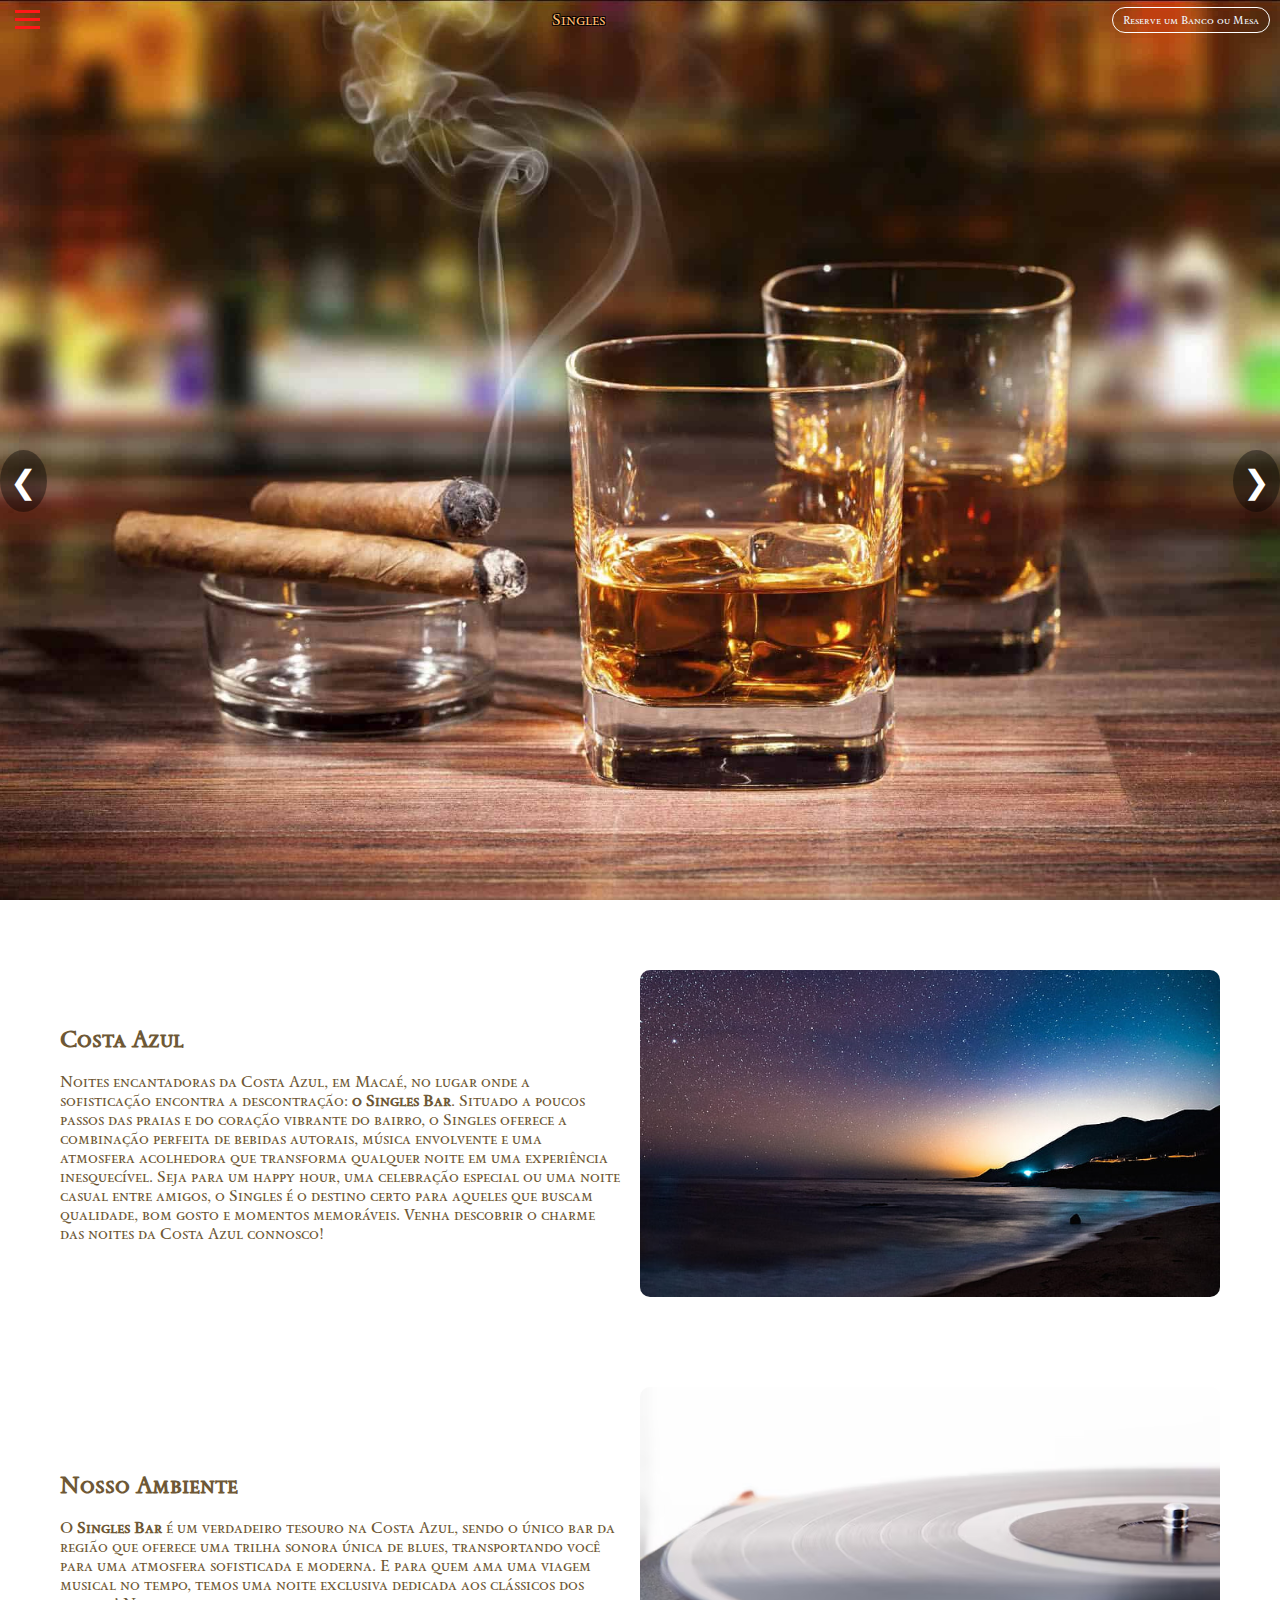
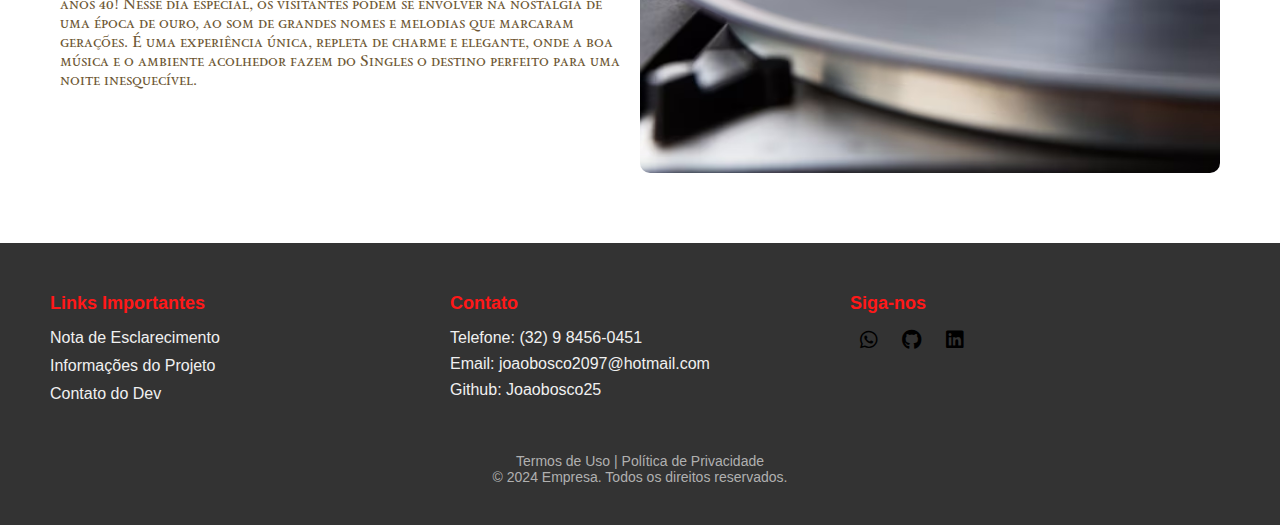
<file: index.html>
<!DOCTYPE html>
<html lang="pt-br">
<head>
    <meta charset="UTF-8">
    <meta name="viewport" content="width=device-width, initial-scale=1.0">
    <title>Singles</title>
    <link rel="stylesheet" href="style.css">
    <link rel="preconnect" href="https://fonts.googleapis.com">
<link rel="preconnect" href="https://fonts.gstatic.com" crossorigin>
<link rel="stylesheet" href="rodape.css">
<link rel="stylesheet" href="https://cdnjs.cloudflare.com/ajax/libs/font-awesome/6.0.0-beta3/css/all.min.css">
<link href="https://fonts.googleapis.com/css2?family=IBM+Plex+Sans:ital,wght@0,100;0,200;0,300;0,400;0,500;0,600;0,700;1,100;1,200;1,300;1,400;1,500;1,600;1,700&family=Sedan+SC&display=swap" rel="stylesheet">
</head>
<body>

    <header>
        <div class="menu-icon" onclick="toggleMenu()">
            <span></span>
            <span></span>
            <span></span>
        </div>

        <div class="logo">Singles</div>
        <button class="reserve-button">Reserve um Banco ou Mesa</button>
    </header>

    <section class="slideshow">
        <div class="slide active">
            <img src="./assets/Cigars-and-whisky-is-one-of-the-easiest-pairings-to-do-with-limited-experience.jpg" alt="Foto do ambiente1">
        </div>

        <div class="slide">
            <img src="./assets/DALL·E 2024-10-31 13.19.20 - A cozy, stylish bar interior featuring a classic green pool table at the center. The bar has a warm ambiance with soft lighting, exposed brick walls, .webp" alt="Foto do ambiente2">
             <div class="caption">UM LUGAR PARA CELEBRAR</div>
        </div>

        <div class="slide">
            <img src="./assets/martini.jpg" alt="Foto do ambiente2">
             <div class="caption">DRINKS CLÁSSICOS</div>
        </div>

        <div class="slide">
            <img src="./assets/culos-de-whiskey-harmony-e-charuto-com-fundo-de-madeira_1087379-2083.jpg" alt="Foto do ambiente2">
             <div class="caption">ANTIGO, MAS SEMPRE NA MODA</div>
        </div>

        <div class="slide">
            <img src="./assets/amigos-brindando-com-cerveja-e-copos-de-coquetel-em-bar_107420-94815.avif" alt="Foto do ambiente2">
             <div class="caption">COMPARTILHE MOMENTOS</div>
        </div>

        <div class="setas">
            <span class="ants" onclick="prevSlide()">&#10094;</span>
            <span class="prox" onclick="nextSlide()">&#10095;</span>
        </div>
    </section>

    <nav class="menulateral" id="menuLateral">
        <ul>
            <li><a href="comida-e-bebida.html">Cardápio</a></li>
            <li><a href="reservas-e-contato.html">Reservas e Contato</a></li>
            <li><a href="eventos-e-festas.html">Eventos e Festas</a></li>
            <li><a href="equipe.html">Equipe</a></li>
            <li><a href="opinioes.html">Comentários</a></li>
            <li><a href="sobre-o-bar.html">Sobre o Bar</a></li>
                </ul>
    </nav>

    <section class="nova-sessao">
        <div class="conteudo">
            <h2>Costa Azul</h2>
            <br>
            <p>Noites encantadoras da Costa Azul, em Macaé, no lugar onde a sofisticação encontra a descontração: <strong>o Singles Bar</strong>.
                 Situado a poucos passos das praias e do coração vibrante do bairro, o Singles oferece a combinação perfeita de 
                 bebidas autorais, música envolvente e uma atmosfera acolhedora que transforma qualquer noite em uma experiência 
                 inesquecível. Seja para um happy hour, uma celebração especial ou uma noite casual entre amigos, o Singles é o 
                 destino certo para 
                aqueles que buscam qualidade, bom gosto e momentos memoráveis. Venha descobrir o charme das noites da Costa Azul
                 connosco!
            </p>
        </div>

        <div class="contendo-imagem">
            <img src="./assets/praia costa.jpg" alt="Praia costa azul">
        </div>
    </section>

    <section class="nova-sessao">
        <div class="conteudo">
            <h2>Nosso Ambiente</h2>
            <br>
            <p>O <strong>Singles Bar</strong> é um verdadeiro tesouro na Costa Azul, sendo o único bar da região que oferece uma trilha 
                sonora única de blues, transportando você para uma atmosfera sofisticada e moderna. E para quem ama uma
                 viagem musical no tempo, temos uma noite exclusiva dedicada aos clássicos dos anos 40! Nesse dia especial,
                  os visitantes podem se envolver na nostalgia de uma época de ouro, ao som de grandes nomes e melodias que
                   marcaram gerações. É uma experiência única, repleta de charme e elegante, onde a boa música e o
                    ambiente acolhedor fazem do Singles o destino perfeito para uma noite inesquecível.
            </p>
        </div>

        <div class="contendo-imagem">
            <img src="./assets/vinil.avif" alt="Vinil">
        </div>
    </section>

    <footer>
        <div class="footer-container">
            <div class="footer-column">
                <h3>Links Importantes</h3>
                <ul>
                    <li><a href="nota-esclarecimento.html" target="_blank">Nota de Esclarecimento</a></li>
                    <li><a href="info-projeto.html" target="_blank">Informações do Projeto</a></li>
                    <li><a href="pagina.html" target="_blank">Contato do Dev</a></li>
                </ul>
            </div>
    
            <div class="footer-column">
                <h3>Contato</h3>
                <p>Telefone: (32) 9 8456-0451</p>
                <p>Email: joaobosco2097@hotmail.com</p>
                <p>Github: Joaobosco25</p>
            </div>
    
    
            <div class="footer-column">
                <h3>Siga-nos</h3>
                <div class="social-icons">
                    <a href="https://wa.me/5532984560451" target="_blank"><i class="fab fa-whatsapp"></i></a>
                    <a href="https://github.com/joaobosco25" target="_blank"><i class="fab fa-github"></i></a>
                    <a href="https://www.linkedin.com/in/jo%C3%A3o-bosco-ferreira-2a6b46225?utm_source=share&utm_campaign=share_via&utm_content=profile&utm_medium=android_app" target="_blank"><i class="fab fa-linkedin"></i></a>
                </div>
            </div>
        </div>
    
        <div class="footer-bottom">
            <p><a href="#termos">Termos de Uso</a> | <a href="#privacidade">Política de Privacidade</a></p>
            <p>&copy; 2024 Empresa. Todos os direitos reservados.</p>
        </div>
    </footer>
    
    
        
    <script src="script.js"></script>
</body>
</html>
</file>
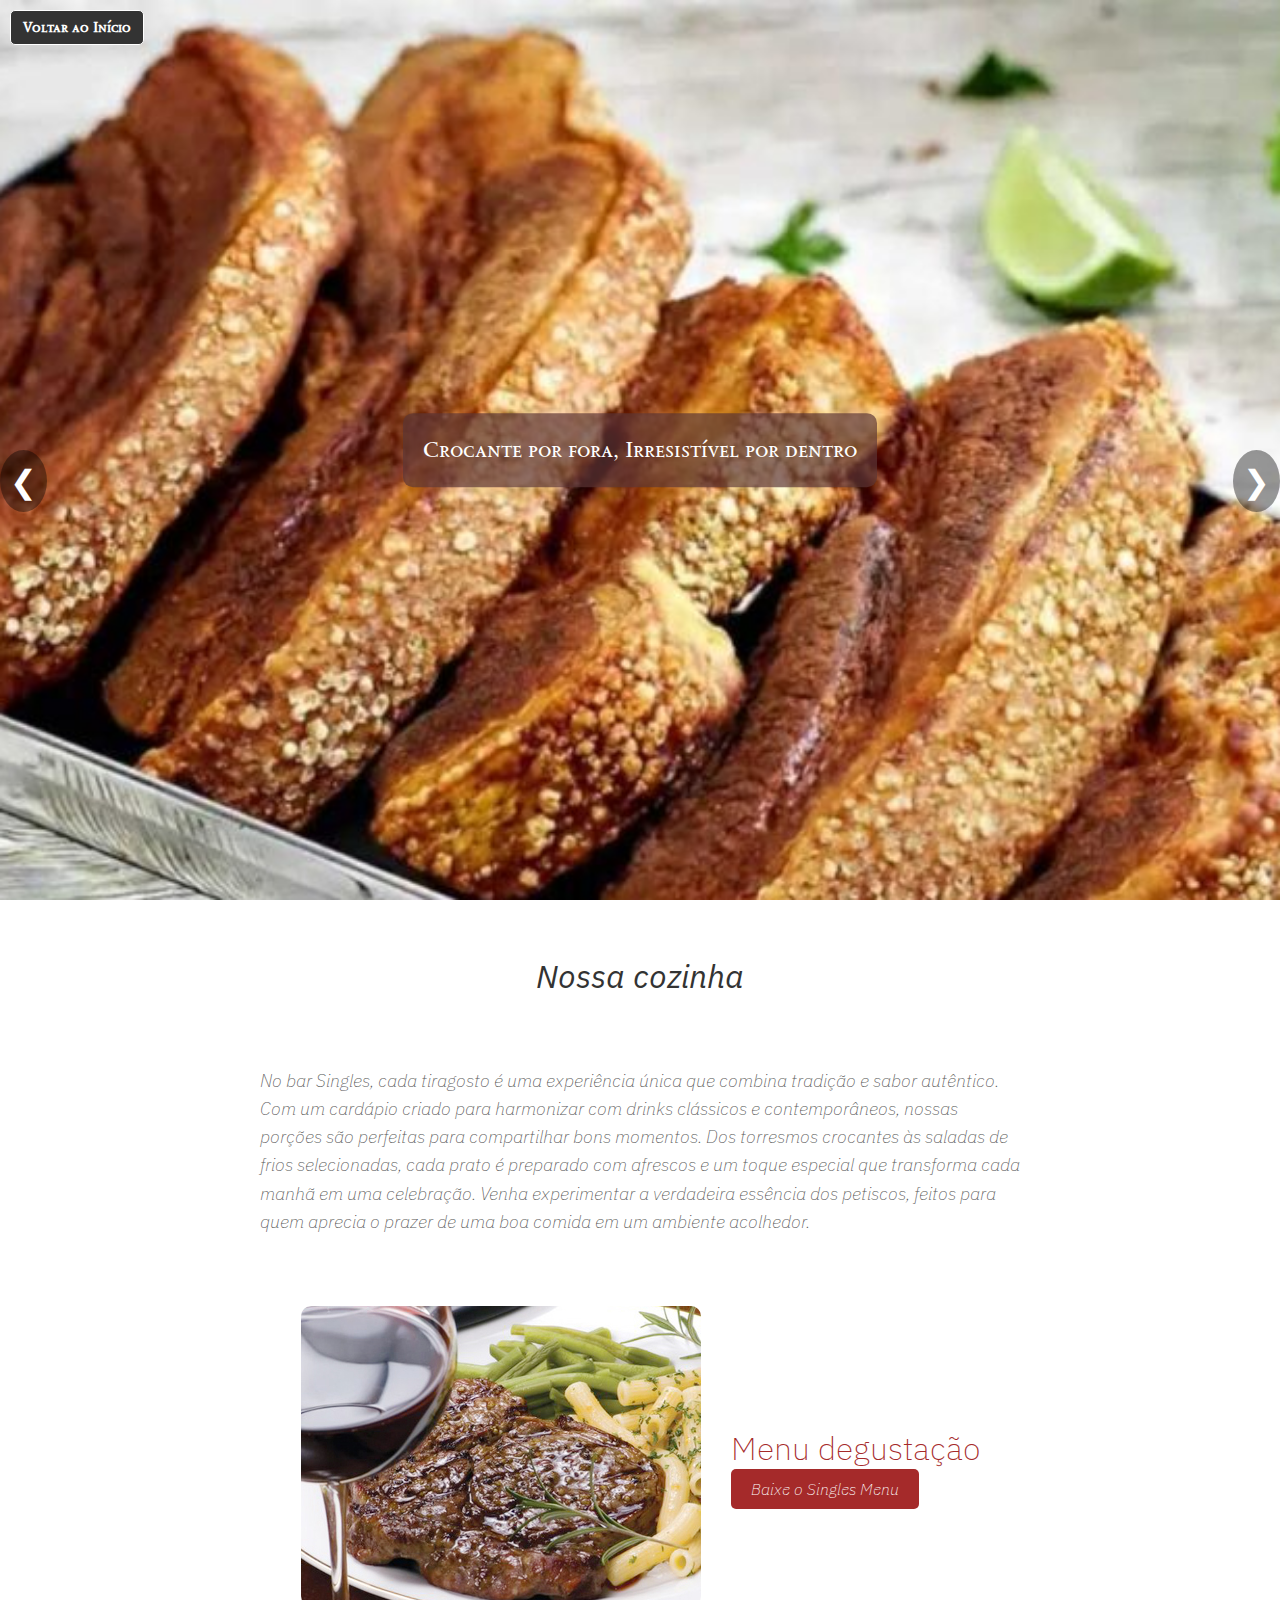
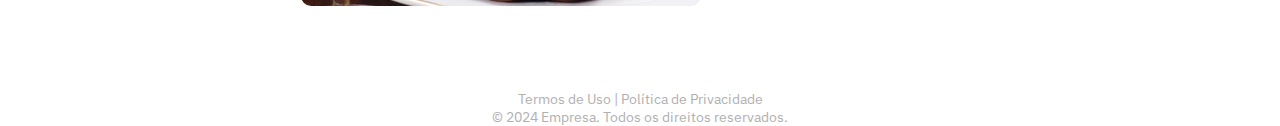
<file: comida-e-bebida.html>
<!DOCTYPE html>
<html lang="pt-br">
<head>
    <meta charset="UTF-8">
    <meta name="viewport" content="width=device-width, initial-scale=1.0">
    <title>Cardápio</title>
    <link rel="stylesheet" href="comida-e-bebida.css">
    <link rel="preconnect" href="https://fonts.googleapis.com">
    <link rel="preconnect" href="https://fonts.gstatic.com" crossorigin>
    <link rel="stylesheet" href="rodape.css">
    <link href="https://fonts.googleapis.com/css2?family=IBM+Plex+Sans:ital,wght@0,100;0,200;0,300;0,400;0,500;0,600;0,700;1,100;1,200;1,300;1,400;1,500;1,600;1,700&family=Sedan+SC&display=swap" rel="stylesheet">
    </head>
<body>
    <header>
        <a href="index.html" class="back-to-home">Voltar ao Início</a>
        <style>.back-to-home {
           position: absolute;
           top: 10px;
           left: 10px;
           background-color: #333; 
           color: #fff;
           padding: 8px 12px;
           text-decoration: none;
           border-radius: 5px;
           font-size: 14px;
       }
       
       .back-to-home:hover {
           background-color: #555; 
       }
       </style>
   </header>

    <section class="slideshow">
        <div class="slide active">
            <img src="./assets/torresmo.jpg" alt="Foto singles">
            <div class="caption">Crocante por fora, Irresistível por dentro</div>
        </div>

        <div class="slide active">
            <img src="./assets/minihamburguer.png" alt="Foto singles">
            <div class="caption">Pequenos, mas Imensamente saborosos</div>
        </div>

        <div class="slide active">
            <img src="./assets/File-de-tilapia-empanado-assado-cybercook.jpeg" alt="Foto singles">
            <div class="caption">Delicioso Filé de Tilápia
                empanado e assado.</div>
        </div>

        <div class="slide active">
            <img src="./assets/azinhas.webp" alt="Foto singles">
            <div class="caption">Asinhas gourmet maravilhosas de frango</div>
        </div>
    </section>
    <div class="setas">
        <span class="ants" onclick="prevSlide()">&#10094;</span>
        <span class="prox" onclick="nextSlide()">&#10095;</span>
    </div>

    <section class="texto">
        <h2>Nossa cozinha</h2>
        <p>No bar Singles, cada tiragosto é uma experiência única que combina tradição e sabor autêntico. Com um cardápio criado para harmonizar com drinks clássicos e contemporâneos, nossas porções são perfeitas para compartilhar bons momentos. Dos torresmos crocantes às saladas de frios selecionadas, cada prato é preparado com afrescos e um toque especial que transforma cada manhã em uma celebração. Venha experimentar a verdadeira essência dos petiscos, feitos para quem aprecia o prazer de uma boa comida em um ambiente acolhedor.</p>    </section>


    <section class="comida-e-bebida">
        <div class="imagem">
            <img src="./assets/fileandbeer.jpg" alt="Prato de degustação">
        </div>

        <div class="descricao">
            <h2>Menu degustação</h2>
            <button id="abrirModal">Baixe o Singles Menu</button>
        </div>
    </section>

    <div id="modal" class="modal" style="display: none;">
        <div class="modal-content">
            <h2>Cardápio Singles</h2>
            <p>Aqui, o cliente poderá adicionar um cardápio 
                para download
            </p>
        </div>
    </div>

    <div class="footer-bottom">
        <p><a href="#termos">Termos de Uso</a> | <a href="#privacidade">Política de Privacidade</a></p>
        <p>&copy; 2024 Empresa. Todos os direitos reservados.</p>
    </div>
</footer>


    
    <script src="script.js"></script>
</body>
</html>
</file>
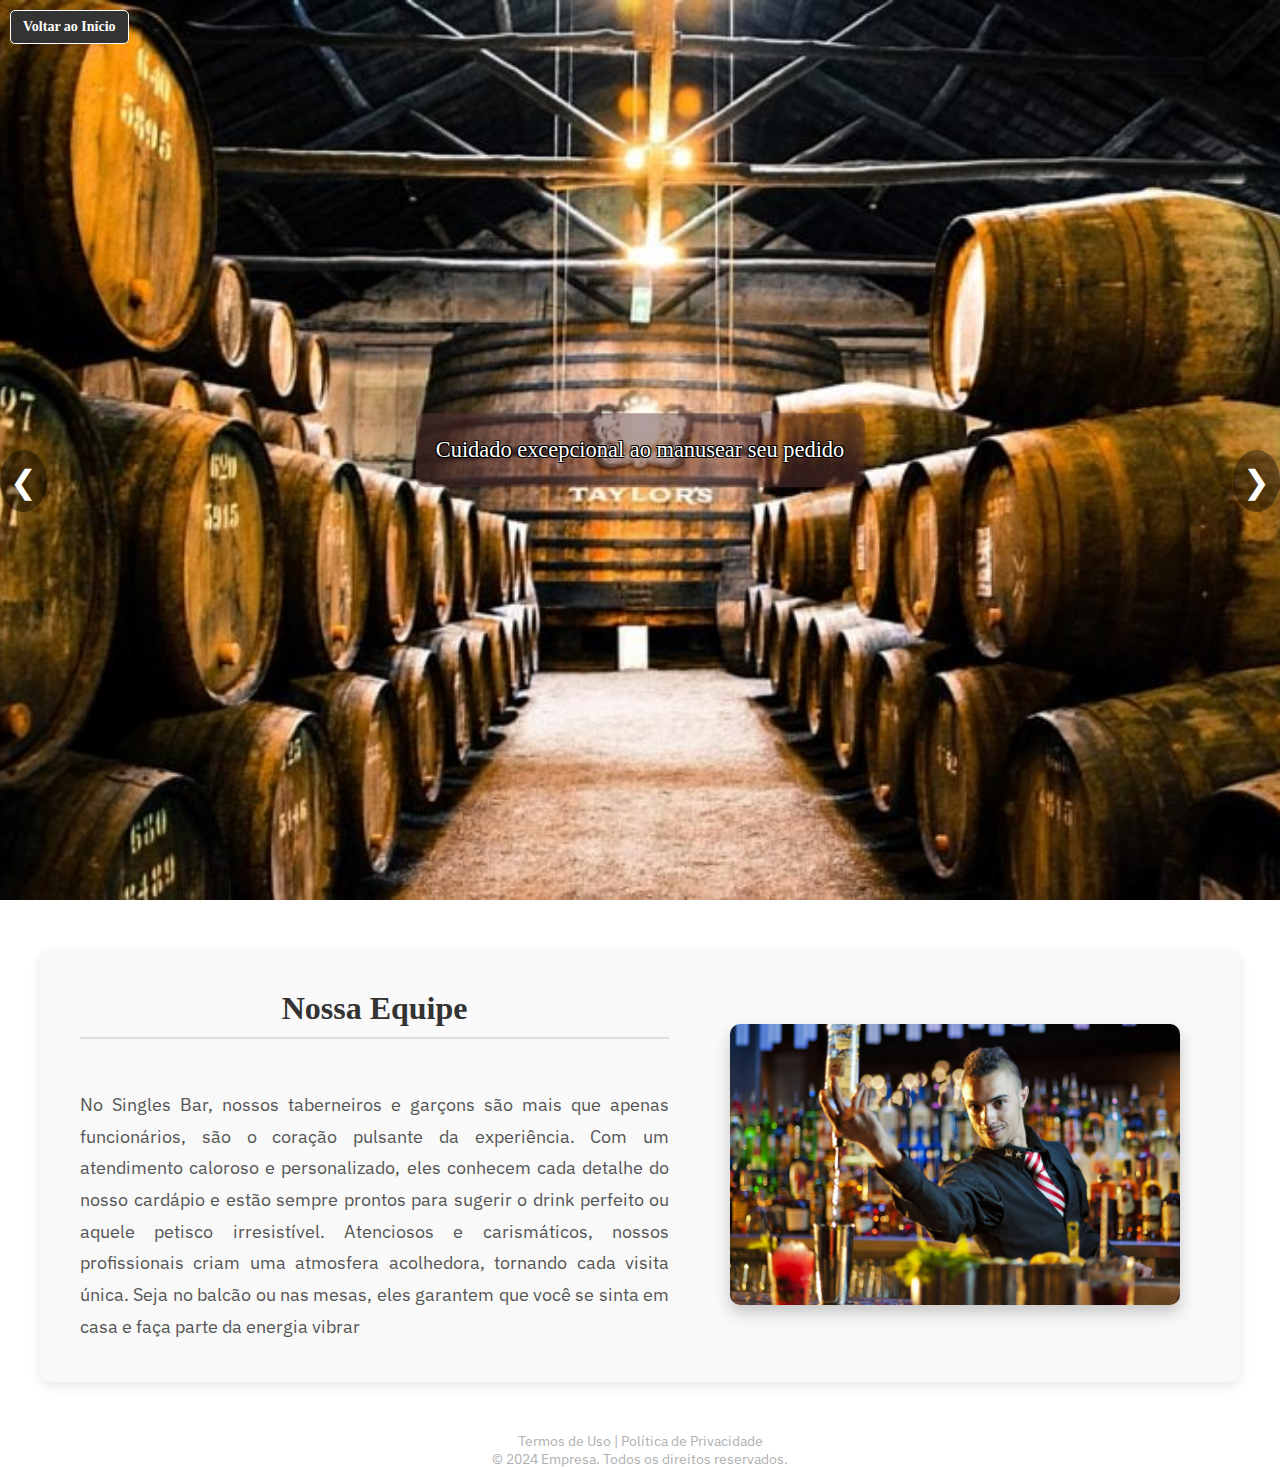
<file: equipe.html>
<!DOCTYPE html>
<html lang="pt-br">
<head>
    <meta charset="UTF-8">
    <meta name="viewport" content="width=device-width, initial-scale=1.0">
    <title>Equipe</title>
    <link rel="stylesheet" href="equipe.css">
    <link rel="preconnect" href="https://fonts.googleapis.com">
    <link rel="preconnect" href="https://fonts.gstatic.com" crossorigin>
    <link href="https://fonts.googleapis.com/css2?family=IBM+Plex+Sans:wght@400;700&display=swap" rel="stylesheet">
    <link rel="stylesheet" href="rodape.css">
</head>
<body>
    <header>
        <a href="index.html" class="back-to-home">Voltar ao Início</a>
        <style>.back-to-home {
           position: absolute;
           top: 10px;
           left: 10px;
           background-color: #333; 
           color: #fff;
           padding: 8px 12px;
           text-decoration: none;
           border-radius: 5px;
           font-size: 14px;
       }
       
       .back-to-home:hover {
           background-color: #555; 
       }
       </style>
   </header>

    <section class="slideshow">
        <div class="slide active">
            <img src="./assets/equipe 1.jpg" alt="Equipe">
            <div class="caption">Cuidado excepcional ao manusear seu pedido
            </div>
        </div>
        <div class="slide">
            <img src="./assets/equipe 2.jpg" alt="taberneiro">
            <div class="caption">Taberneiros experiêntes que pararam no tempo</div>
        </div>
        <div class="slide">
            <img src="./assets/equipe 3.jpg" alt="taberna">
            <div class="caption">Marcas selecionadas impecavelmente</div>
        </div>
    </section>

    
       <div class="container-secoes">
        <div class="tamanho">
         <section class="eventos-particulares">
            <h2>Nossa Equipe</h2>
            <br>
            <p>No Singles Bar, nossos taberneiros e garçons são mais que apenas funcionários, são o coração pulsante da experiência. Com um atendimento caloroso e personalizado, eles conhecem cada detalhe do nosso cardápio e estão sempre prontos para sugerir o drink perfeito ou aquele petisco irresistível. Atenciosos e carismáticos, nossos profissionais criam uma atmosfera acolhedora, tornando cada visita única. Seja no balcão ou nas mesas, eles garantem que você se sinta em casa e faça parte da energia vibrar</p>
         </section>
        </div>

        
            


         <section class="sessao-imagem">
            <div class="contendo-imagem">
                <img src="./assets/bartender.webp" alt="Bartender">
            </div>
         </section>
        </div>

        <div class="setas">
            <span class="ants" onclick="prevSlide()">&#10094;</span>
            <span class="prox" onclick="nextSlide()">&#10095;</span>
        </div>
        

        <div class="footer-bottom">
            <p><a href="#termos">Termos de Uso</a> | <a href="#privacidade">Política de Privacidade</a></p>
            <p>&copy; 2024 Empresa. Todos os direitos reservados.</p>
        </div>
    </footer>

    <script src="eventos.js"></script>
</body>
</html>
</file>
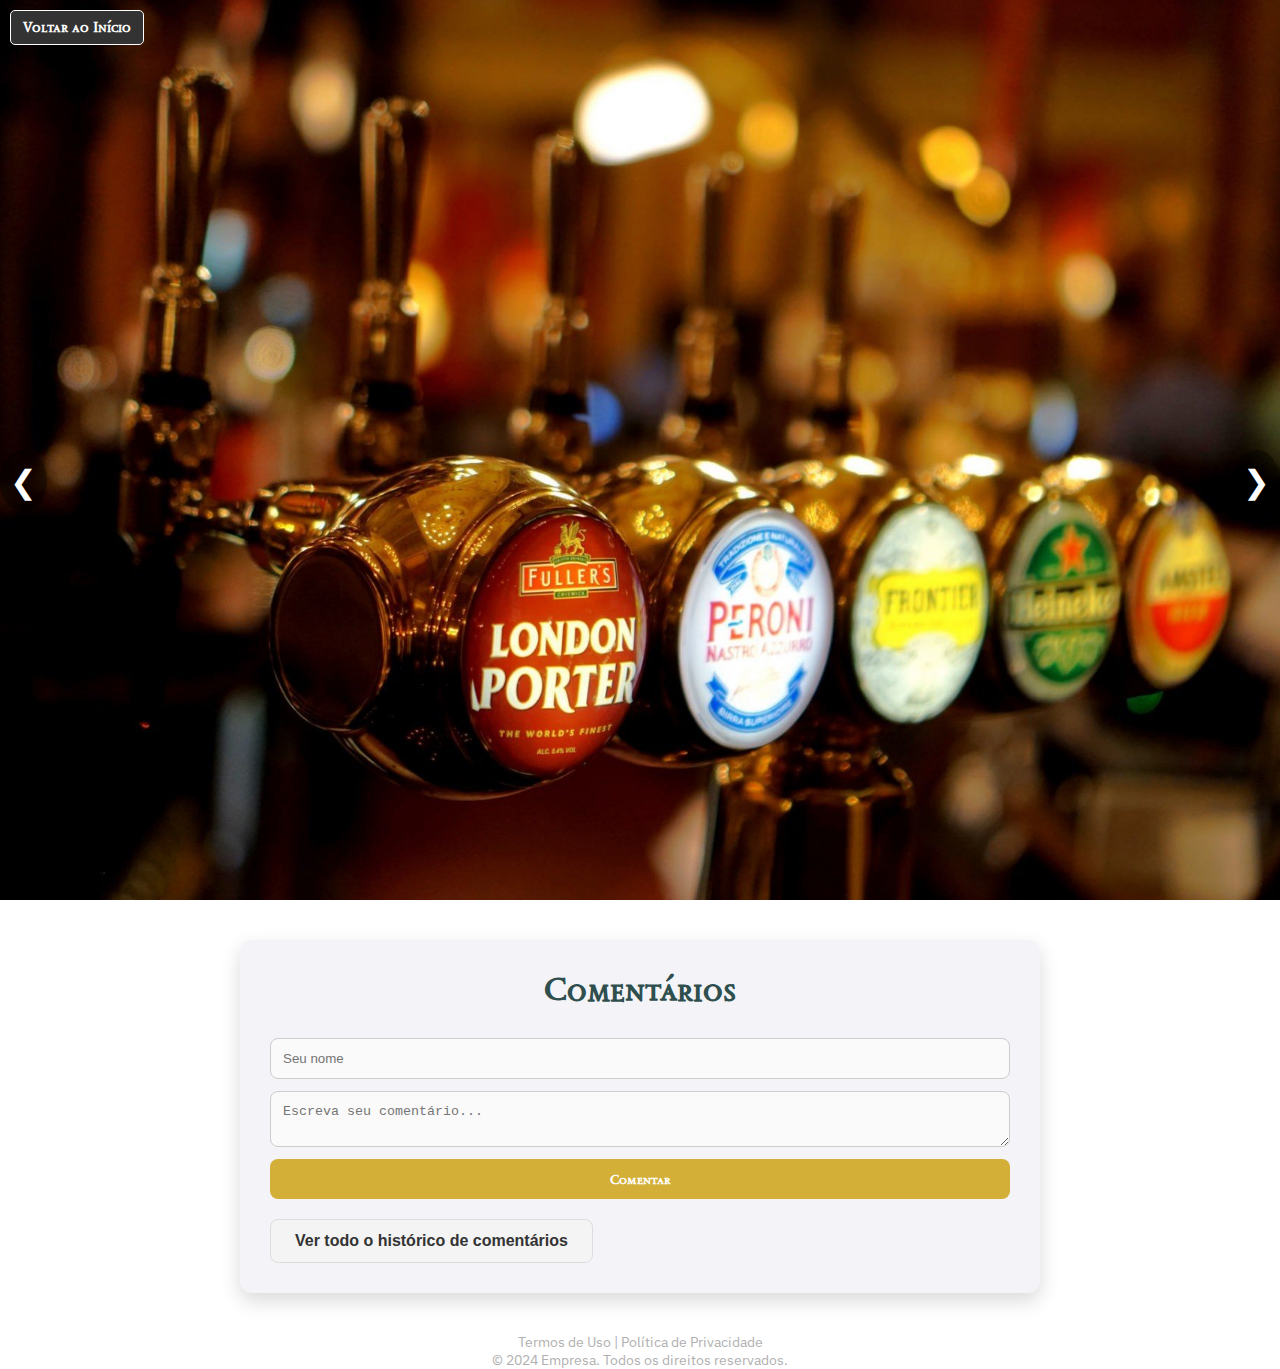
<file: opinioes.html>
<!DOCTYPE html>
<html lang="pt-br">
<head>
    <meta charset="UTF-8">
    <meta name="viewport" content="width=device-width, initial-scale=1.0">
    <title>Opinioes e Comentários</title>
    <link rel="stylesheet" href="opinioes.css">
    <link rel="preconnect" href="https://fonts.googleapis.com">
    <link rel="preconnect" href="https://fonts.gstatic.com" crossorigin>
    <link rel="stylesheet" href="rodape.css">
    <link href="https://fonts.googleapis.com/css2?family=IBM+Plex+Sans:ital,wght@0,100;0,200;0,300;0,400;0,500;0,600;0,700;1,100;1,200;1,300;1,400;1,500;1,600;1,700&family=Sedan+SC&display=swap" rel="stylesheet">
</head>

<body>
    <header>
        <a href="index.html" class="back-to-home">Voltar ao Início</a>
        <style>.back-to-home {
           position: absolute;
           top: 10px;
           left: 10px;
           background-color: #333; 
           color: #fff;
           padding: 8px 12px;
           text-decoration: none;
           border-radius: 5px;
           font-size: 14px;
       }
       
       .back-to-home:hover {
           background-color: #555; 
       }
       </style>
   </header>

    <section class="slideshow">
        <div class="slide active">
            <img src="./assets/comentarios.jpg" alt="comentario1">
            </div>

        </div>
        <div class="slide">
            <img src="./assets/comentário 2.jpg" alt="comentario2">
        </div>

        <div class="slide">
            <img src="./assets/comentario 3.jpg" alt="comentario3">
        </div>

        <div class="slide">
            <img src="./assets/comentario 4.jpg" alt="comentario4">
        </div>

    </section>

    <div class="setas">
        <span class="ants" onclick="prevSlide()">&#10094;</span>
        <span class="prox" onclick="nextSlide()">&#10095;</span>
    </div>

    <section class="comentarios">
        <h2>Comentários</h2>
        <div class="historico-comentarios">
            <div class="comentario">
                <strong>Usuário1:</strong>
                <p>Este é um comentário incrível!</p>
            </div>
            <div class="comentario">
                <strong>Usuário2:</strong>
                <p>Amei o design! Parabéns!</p>
            </div>
        </div>
        <form id="form-comentario">
            <input type="text" id="nome-usuario" placeholder="Seu nome" required>
            <textarea id="texto-comentario" placeholder="Escreva seu comentário..." required></textarea>
            <button type="submit">Comentar</button>
        </form>

         <button id="abrir-modal">Ver todo o histórico de comentários</button>


            <div id="modal-comentarios" class="modal">
                <div class="modal-conteudo">
                     <span class="fechar" onclick="fecharModal()">&times;</span>
                               <h2>Histórico de Comentários</h2>
                     <div class="historico-modal"></div>
                    <button id="carregar-mais" onclick="carregarMaisComentarios()">Carregar mais</button>
                </div>
            </div>
  </section>
    

    

  <div class="footer-bottom">
    <p><a href="#termos">Termos de Uso</a> | <a href="#privacidade">Política de Privacidade</a></p>
    <p>&copy; 2024 Empresa. Todos os direitos reservados.</p>
</div>
</footer>


<script src="opinioes.js"></script>
</body>
</html>
</file>
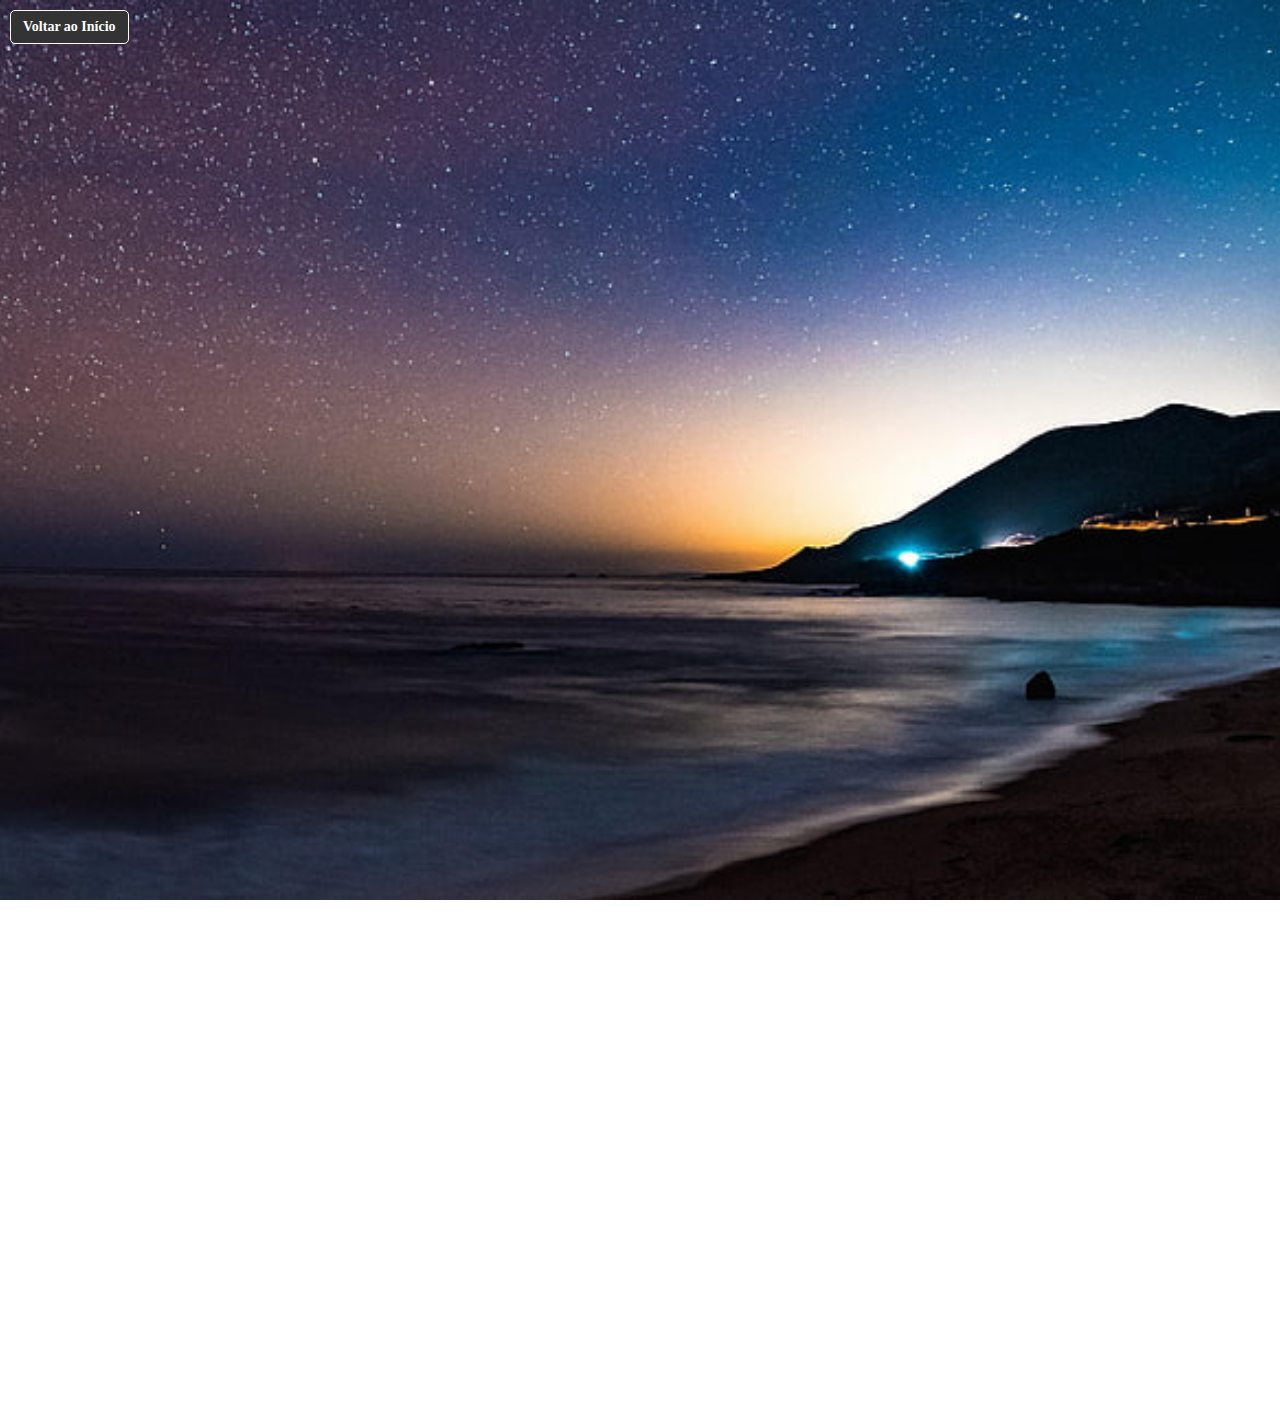
<file: reservas-e-contato.html>
<!DOCTYPE html>
<html lang="pt-br">
<head>
    <meta charset="UTF-8">
    <meta name="viewport" content="width=device-width, initial-scale=1.0">
    <title>Reservas e Contato</title>
    <link rel="stylesheet" href="reservas-e-contato.css">
    <link rel="preconnect" href="https://fonts.googleapis.com">
    <link rel="preconnect" href="https://fonts.gstatic.com" crossorigin>
    <link rel="stylesheet" href="rodape.css">
    <link href="https://fonts.googleapis.com/css2?family=IBM+Plex+Sans:wght@400;700&display=swap" rel="stylesheet">
</head>

<body>
    <header>
        <a href="index.html" class="back-to-home">Voltar ao Início</a>
        <style>.back-to-home {
           position: absolute;
           top: 10px;
           left: 10px;
           background-color: #333; 
           color: #fff;
           padding: 8px 12px;
           text-decoration: none;
           border-radius: 5px;
           font-size: 14px;
       }
       
       .back-to-home:hover {
           background-color: #555; 
       }
       </style>
   </header>

    <section class="slideshow">
        <div class="slide active">
            <img src="./assets/praia costa.jpg" alt="Praia">
            </div>
    </section>

    <div class="container-contatos">
        <section class="onde-nos-encontrar">
            <h2>Onde nos Encontrar</h2>
            <p>Rua da Praia, 125 - Costa Azul - Rio das Ostras</p>
            <p>Telefone: <a href="tel:+5522999391285">+55 22 9 9939-1285</a></p>
            <p>Fax: <a href="fax:+55227005638">+55 22 7005-5638</a></p>
        </section>
    
        <section class="contate-nos">
            <h2>Contate-nos</h2>
            <p>Para informações e reservas: <a href="mailto:info@suarestauraurante.com">info@suarestauraurante.com</a></p>
            <p>Para eventos: <a href="mailto:eventos@suarestauraurante.com">eventos@suarestauraurante.com</a></p>
            <p>Presentes: <a href="mailto:presentes@suarestauraurante.com">presentes@suarestauraurante.com</a></p>
        </section>
    </div>
    
    










    <div class="footer-bottom">
        <p><a href="#termos">Termos de Uso</a> | <a href="#privacidade">Política de Privacidade</a></p>
        <p>&copy; 2024 Empresa. Todos os direitos reservados.</p>
    </div>
</footer>

    
</body>
</html>
</file>
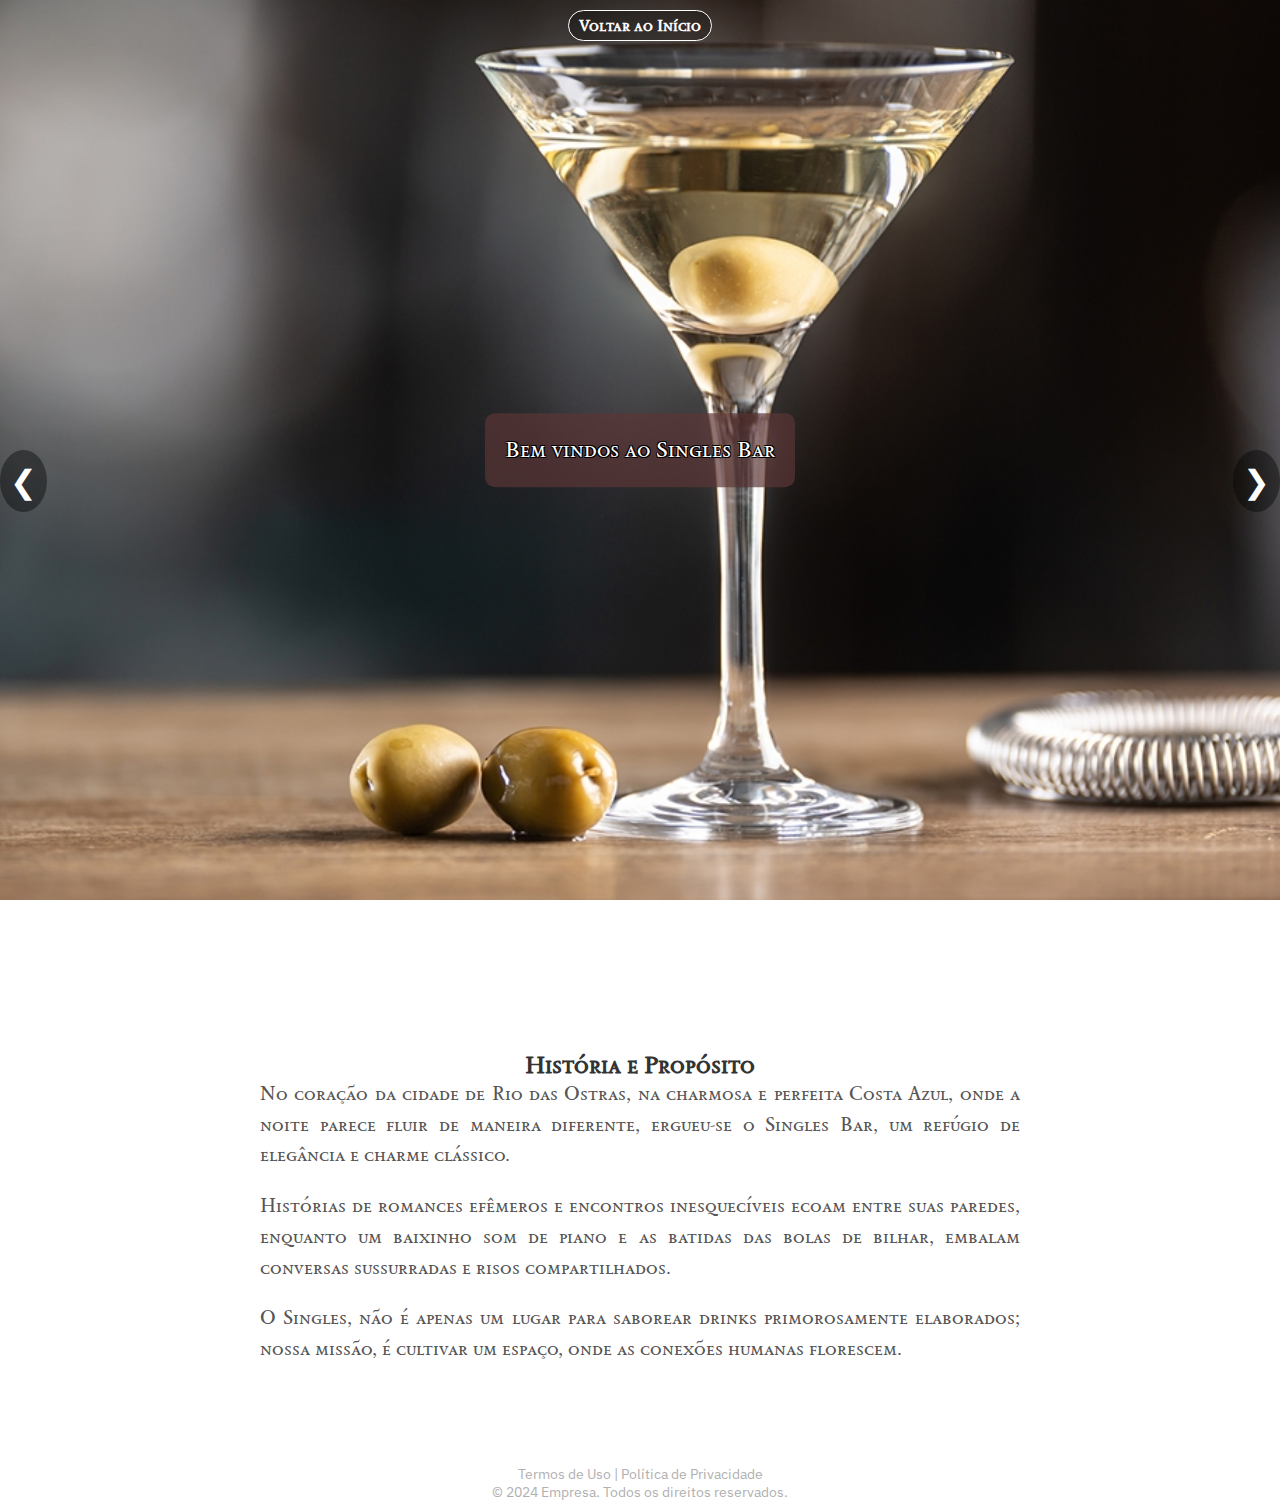
<file: sobre-o-bar.html>
<!DOCTYPE html>
<html lang="pt-br">
<head>
    <meta charset="UTF-8">
    <meta name="viewport" content="width=device-width, initial-scale=1.0">
    <title>Sobre o Singles</title>
    <link rel="stylesheet" href="rodape.css">
    <link rel="stylesheet" href="sobre-o-bar.css">
    <link rel="preconnect" href="https://fonts.googleapis.com">
    <link rel="preconnect" href="https://fonts.gstatic.com" crossorigin>
    <link href="https://fonts.googleapis.com/css2?family=IBM+Plex+Sans:ital,wght@0,100;0,200;0,300;0,400;0,500;0,600;0,700;1,100;1,200;1,300;1,400;1,500;1,600;1,700&family=Sedan+SC&display=swap" rel="stylesheet">
</head>
<body>
    <header>
        <a href="index.html" class="back-to-home">Voltar ao Início</a>
    </header>

    <section class="slideshow">
        <div class="slide active">
            <img src="./assets/iStock_1300893240.webp" alt="Foto singles">
            <div class="caption">Bem vindos ao Singles Bar</div>
        </div>

        <div class="slide">
            <img src="./assets/DALL·E 2024-10-31 13.19.20 - A cozy, stylish bar interior featuring a classic green pool table at the center. The bar has a warm ambiance with soft lighting, exposed brick walls, .webp" alt="Foto singles">
            <div class="caption">Chame os grandes amigos e família para aproveitar um ambiente maravilhoso, rir, paquerar ou apenas jogar uma boa sinuca.</div>
        </div>

        <div class="slide">
            <img src="./assets/DALL·E 2024-10-31 13.21.24 - A bar countertop with an array of sophisticated cocktails and drinks displayed. The drinks include martinis, old fashioneds, margaritas, and cocktails.webp" alt="Foto singles">
            <div class="caption">Aproveite uma vasta coleção de bebidas sofisticadas, entre elas, Margaritas originais, Martinis Secos e suaves, Coquetéis feitos com os melhores e mais selecionados ingredientes.</div>
        </div>

        <div class="slide">
            <img src="./assets/DALL·E 2024-10-31 13.23.19 - A stylish bar countertop displaying a variety of whiskey bottles and glasses. The whiskeys include different types, such as single malt, bourbon, and .webp" alt="Foto singles">
            <div class="caption">Se você é do tipo clássico, o Singles, também proporciona uma grande variedade de drinks elegantes e imortais, como o grande Manhattan ou um simples, porém maravilhoso Wiskey Bourbon.</div>
        </div>
    </section>

    <section class="sobre-bar">
        <h2>História e Propósito</h2>
        <p>No coração da cidade de Rio das Ostras, na charmosa e perfeita Costa Azul, onde a noite parece fluir de maneira diferente, ergueu-se o Singles Bar, um refúgio de elegância e charme clássico.</p>
        <p>Histórias de romances efêmeros e encontros inesquecíveis ecoam entre suas paredes, enquanto um baixinho som de piano e as batidas das bolas de bilhar, embalam conversas sussurradas e risos compartilhados.</p>
        <p>O Singles, não é apenas um lugar para saborear drinks primorosamente elaborados; nossa missão, é cultivar um espaço, onde as conexões humanas florescem.</p>
    </section>
    <div class="setas">
        <span class="ants" onclick="prevSlide()">&#10094;</span>
        <span class="prox" onclick="nextSlide()">&#10095;</span>
    </div>

    <div class="footer-bottom">
        <p><a href="#termos">Termos de Uso</a> | <a href="#privacidade">Política de Privacidade</a></p>
        <p>&copy; 2024 Empresa. Todos os direitos reservados.</p>
    </div>

    <script src="script.js"></script>
</body>
</html>
</file>
<file: rodape.css>
footer {
    background-color: #333333;
    color: #f0f0f0;
    padding: 40px 0;
    font-family: Arial, sans-serif;
}

.footer-container {
    display: flex;
    justify-content: space-around;
    max-width: 1200px;
    margin: auto;
    flex-wrap: wrap;
}

.footer-column {
    flex: 1;
    margin: 10px;
    min-width: 200px;
}

.footer-column h3 {
    font-size: 18px;
    margin-bottom: 15px;
    color: #ff1818;
}

.footer-column ul {
    list-style-type: none;
    padding: 0;
}

.footer-column ul li {
    margin-bottom: 10px;
}

.footer-column ul li a {
    color: #f0f0f0;
    text-decoration: none;
    transition: color 0.3s;
}

.footer-column ul li a:hover {
    color: #ff1818;
}

.footer-column p {
    margin: 8px 0;
}

.social-icons a {
    margin: 0 10px;
    color: #000000;
    font-size: 20px;
    transition: color 0.3s;
}

.social-icons a:hover {
    color: #ff1818;
}

.footer-bottom {
    text-align: center;
    margin-top: 30px;
    font-size: 14px;
    color: #b0b0b0;
}

.footer-bottom a {
    color: #b0b0b0;
    text-decoration: none;
}

.footer-bottom a:hover {
    color: #ff1818;
}

@media (max-width: 768px) {
    .footer-container {
        flex-direction: column;
        align-items: center;
        text-align: center;
        padding: 0 15px; 
    }

    .footer-column {
        margin: 20px 0;
        min-width: 100%;
    }

    .footer-column h3 {
        font-size: 16px;
        margin-bottom: 10px;
    }

    .footer-column ul li {
        margin-bottom: 8px;
    }

    .footer-column p {
        font-size: 14px;
        margin: 5px 0;
    }

    .social-icons a {
        font-size: 18px;
        margin: 0 8px;
    }

    .footer-bottom {
        font-size: 13px;
        padding: 15px 0;
    }
}
</file>
<file: opinioes.css>
* {
    margin: 0;
    padding: 0;
    box-sizing: border-box;
}

body {
    font-family: "IBM Plex Sans", sans-serif;
    overflow-x: hidden;
}

header {
    display: flex;
    justify-content: center;
    align-items: center;
    padding: 10px;
    background: transparent;
    font-style: normal;
    font-family: "Sedan SC", serif;
    position: absolute;
    top: 0;
    width: 100%;
    z-index: 10;
}

header a {
    color: #fff;
    text-decoration: none;
    font-weight: bold;
    padding: 5px 10px;
    border: 1px solid #fff;
    border-radius: 20px;
    background-color: rgba(0, 0, 0, 0.281);
    transition: background-color 0.3s;
}

header a:hover {
    background-color: #000000;
    color: rgb(255, 24, 24);
    border-radius: 20px;
    font-weight: 900;
}

.slideshow {
    position: relative;
    width: 100%;
    height: 100vh;
    overflow: hidden;
}

.slide {
    position: absolute;
    width: 100%;
    height: 100%;
    opacity: 0;
    transition: opacity 1s ease;
}

.slide.active {
    opacity: 1;
    z-index: 1;
}

.slide img {
    width: 100%;
    height: 100%;
    object-fit: cover;
}

.setas {
    position: absolute;
    top: 50%;
    width: 100%;
    display: flex;
    justify-content: space-between;
    pointer-events: none;
}

.setas .ants, .setas .prox {
    pointer-events: auto;
    cursor: pointer;
    font-size: 2em;
    color: white;
    padding: 10px;
    background-color: rgba(0, 0, 0, 0.4);
    border-radius: 50%;
    transition: background-color 0.6s;
    z-index: 2;
}

.setas .ants:hover, .setas .prox:hover {
    background-color: rgba(0, 0, 0, 0.6);
}

.comentarios {
    max-width: 800px;
    margin: 40px auto;
    padding: 30px;
    background-color: #f4f4f8; 
    border-radius: 12px;
    box-shadow: 0 8px 20px rgba(0, 0, 0, 0.15);
    font-family: "Playfair Display", serif;
    color: #333;
}

.comentarios h2 {
    text-align: center;
    font-family: "Sedan SC", serif;
    color: #2f4f4f; 
    font-size: 2em;
    margin-bottom: 20px;
}

.historico-comentarios {
    margin-bottom: 30px;
}

.comentario {
    padding: 15px;
    border-bottom: 1px solid #e0e0e0;
    margin-bottom: 15px;
    transition: transform 0.2s ease;
}

.comentario:hover {
    transform: scale(1.02);
    background-color: #f0f8ff; 
    border-radius: 8px;
}

.comentario strong {
    color: #d4af37; 
    font-weight: bold;
    font-family: "Playfair Display", serif;
    font-size: 1.0em;

}


form {
    display: flex;
    flex-direction: column;
    font-family: "IBM Plex Sans", sans-serif;
}

form input, form textarea {
    padding: 12px;
    margin-bottom: 12px;
    border: 1px solid #ccc;
    border-radius: 8px;
    background-color: #fafafa;
    transition: border 0.3s;
}

form input:focus, form textarea:focus {
    border: 1px solid #a3a3a3;
    outline: none;
}

form button {
    padding: 12px;
    background-color: #d4af37; 
    color: #fff;
    border: none;
    border-radius: 8px;
    cursor: pointer;
    font-weight: bold;
    font-family: "Sedan SC", serif;
    transition: background-color 0.3s;
}

form button:hover {
    background-color: rgb(255, 24, 24); ; /* tom mais escuro do dourado */
}

.modal {
    display: none;
    position: fixed;
    z-index: 1000;
    left: 0;
    top: 0;
    width: 100%;
    height: 100%;
    overflow: auto;
    background-color: rgba(0, 0, 0, 0.7);
}

.modal-conteudo {
    background-color: #fefefe;
    margin: 10% auto;
    padding: 30px;
    border: 1px solid #d4af37; 
    width: 70%;
    max-height: 70%;
    overflow-y: auto;
    border-radius: 12px;
    box-shadow: 0 8px 20px rgba(0, 0, 0, 0.3);
}

.fechar {
    color: #aaa;
    float: right;
    font-size: 1.5em;
    font-weight: bold;
    transition: color 0.3s;
}

.fechar:hover, .fechar:focus {
    color: #333;
}



#abrir-modal {
    display: inline-block;
    background-color: #f4f4f4; 
    color: #333; 
    padding: 12px 24px;
    font-size: 16px;
    font-weight: bold;
    border: 1px solid #ddd;
    border-radius: 8px;
    text-align: center;
    cursor: pointer;
    transition: background-color 0.3s ease, color 0.3s ease;
    margin-top: 20px;
}

#abrir-modal:hover {
    background-color: rgb(255, 24, 24); ; 
    color: #000;
}


#carregar-mais {
    display: inline-block;
    background-color: #f4f4f4; 
    color: #333; 
    padding: 10px 20px;
    font-size: 15px;
    font-weight: bold;
    border: 1px solid #ddd;
    border-radius: 8px;
    text-align: center;
    cursor: pointer;
    transition: background-color 0.3s ease, color 0.3s ease;
    margin-top: 15px;
}

#carregar-mais:hover {
    background-color: #e0e0e0; 
    color: #000;
}


.modal {
    display: none; 
    position: fixed;
    z-index: 1000;
    left: 0;
    top: 0;
    width: 100%;
    height: 100%;
    overflow: auto;
    background-color: rgba(0, 0, 0, 0.5); 
}

.modal-conteudo {
    background-color: #fff;
    margin: 10% auto;
    padding: 20px;
    border: 1px solid #ddd;
    border-radius: 10px;
    width: 80%;
    max-width: 600px;
}

.fechar {
    color: #aaa;
    float: right;
    font-size: 28px;
    font-weight: bold;
    cursor: pointer;
}

.fechar:hover {
    color: #000;
}


@media (max-width: 768px) {
    .comentarios {
        padding: 20px;
        margin: 15px;
        box-shadow: 0 4px 15px rgba(0, 0, 0, 0.1);
    }

    .comentarios h2 {
        font-size: 1.5em;
        margin-bottom: 15px;
    }

    .comentario {
        padding: 10px;
        margin-bottom: 10px;
        font-size: 0.9em;
    }

    form input, form textarea {
        font-size: 0.9em;
        padding: 10px;
    }

    form button {
        font-size: 1em;
        padding: 10px;
    }

    .modal-conteudo {
        width: 90%;
        margin: 20% auto;
        padding: 20px;
    }

    /* Botão fechar do modal */
    .fechar {
        font-size: 1.2em;
    }
}

/* Responsividade para telas muito pequenas (ex: celulares menores) */
@media (max-width: 480px) {
    .comentarios {
        padding: 15px;
        margin: 10px;
    }

    /* Título menor */
    .comentarios h2 {
        font-size: 1.3em;
    }

    /* Comentário mais compacto */
    .comentario {
        padding: 8px;
        font-size: 0.85em;
    }

    /* Formulário de comentário compacto */
    form input, form textarea {
        font-size: 0.85em;
        padding: 8px;
    }

    /* Botão de enviar menor */
    form button {
        font-size: 0.9em;
        padding: 8px;
    }

    /* Modal compacto */
    .modal-conteudo {
        width: 95%;
        margin: 25% auto;
        padding: 15px;
    }
}
</file>
<file: reservas-e-contato.css>
* {
    margin: 0;
    padding: 0;
    box-sizing: border-box;
}

html, body {
    width: 100%;
    height: 100%;
    overflow-x: hidden; /* Evita rolagem lateral */
}

.slideshow {
    position: relative;
    width: 100vw; /* Garante que ocupe toda a largura da viewport */
    height: 100vh; /* Garante que ocupe toda a altura da viewport */
    overflow: hidden;
}

.slide {
    position: absolute;
    top: 0;
    left: 0;
    width: 100%;
    height: 100%;
    opacity: 0;
    transition: opacity 1s ease;
}

.slide.active {
    opacity: 1;
    z-index: 1;
}

.slide img {
    width: 100vw; /* Ocupa toda a largura da tela */
    height: 100vh; /* Ocupa toda a altura da tela */
    object-fit: cover; /* Faz com que a imagem cubra todo o espaço */
}


header {
    display: flex;
    justify-content: center;
    align-items: center;
    padding: 10px;
    background: transparent;
    font-style: normal;
    font-family: "Sedan SC", serif;
    position: absolute;
    top: 0;
    width: 100%;
    z-index: 10;
}

header a {
    color: #fff;
    text-decoration: none;
    font-weight: bold;
    padding: 5px 10px;
    border: 1px solid #fff;
    border-radius: 20px;
    background-color: rgba(0, 0, 0, 0.281);
    transition: 0.6s;
}


header a:hover {
    background-color: #000000;
    color: rgb(255, 24, 24);
    border-radius: 20px;
    font-weight: 900;
}




.container-contatos {
    display: flex;
    justify-content: space-between;
    padding: 60px 10%;
    max-width: 1200px;
    margin: 0 auto;
    gap: 40px;
}

/* Estilo para seções de contato */
.container-contatos section {
    width: 45%;
    padding: 20px;
    background-color: #FBFAF7;
    box-shadow: 0 4px 8px rgba(0, 0, 0, 0.05);
    border-radius: 8px;
    transition: transform 0.2s ease;
}

.container-contatos section:hover {
    transform: translateY(-5px);
}

h2 {
    font-weight: 700;
    font-size: 1.6em;
    color: #8A7B5A;
    margin-bottom: 15px;
    text-transform: uppercase;
    letter-spacing: 1px;
    border-bottom: 2px solid #D2C7A4;
    padding-bottom: 5px;
}

/* Parágrafos e texto */
p {
    font-size: 1em;
    font-weight: 400;
    line-height: 1.8;
    color: #6C6757;
    margin-bottom: 15px;
}

/* Estilo para links */
a {
    color: #7A91C4;
    text-decoration: none;
    font-weight: 600;
    transition: color 0.3s ease;
}

a:hover {
    color: #536DA8;
    text-decoration: underline;
}

/* Bordas sutis entre os parágrafos */
.container-contatos section p {
    border-bottom: 1px solid #E0DED8;
    padding-bottom: 5px;
}

/* Adicionando animação nos botões */
button, a.button-link {
    display: inline-block;
    padding: 10px 20px;
    margin-top: 20px;
    background-color: #8A7B5A;
    color: #FFFFFF;
    font-weight: 700;
    border-radius: 5px;
    text-transform: uppercase;
    letter-spacing: 1px;
    transition: background-color 0.3s ease;
}

button:hover, a.button-link:hover {
    background-color: #6C6757;
}

@media (max-width: 768px) {
    .container-contatos {
        flex-direction: column;
        padding: 20px;
        gap: 20px;
    }

    .container-contatos section {
        width: 100%;
        padding: 15px;
    }

    h2 {
        font-size: 1.4em;
        padding-bottom: 4px;
        border-bottom-width: 1px;
    }

    p {
        font-size: 0.95em;
        line-height: 1.6;
    }

    button, a.button-link {
        width: 100%;
        padding: 12px;
        font-size: 0.9em;
    }
}
</file>
<file: style.css>
/* Reset de estilo */
* {
    margin: 0;
    padding: 0;
    box-sizing: border-box;
}

/* Estilos do corpo */
body {
    font-family: "Sedan SC", serif;
    font-weight: 400;
    font-style: normal;
    overflow-x: hidden;
}

/* Cabeçalho */
header {
    display: flex;
    justify-content: space-between;
    align-items: center;
    padding: 5px 10px;
    color: rgb(255, 187, 109);
    position: fixed;
    width: 100%;
    z-index: 10;
    top: 0;
    text-shadow: -1px -1px 0 #000, 1px -1px 0 #000, -1px 1px 0 #000, 1px 1px 0 #000;

}

/* Logotipo e botão */
.logo{
    font-size: 30px;
}

.menu-icon {
    cursor: pointer;
    display: block;
    transition: background-color 0.9s, color 0.9s;
    border-radius: 7px;
}

/* Barra de navegação lateral */
.menu-icon span {
    display: block;
    width: 25px;
    height: 3px;
    margin: 5px;
    background-color: rgb(255, 24, 24);
    z-index: 12;
}

/* Botão de reserva */
.reserve-button {
    background-color: transparent;
    border: 1px solid white;
    padding: 5px 10px;
    cursor: pointer;
    color: aliceblue;
    border-radius: 20px;
    font-family: "Sedan SC", serif;
    display: block;
    transition: background-color 0.9s, color 0.9s;
}

.reserve-button:hover {
    background-color: #000000;
    color: rgb(255, 24, 24);
    border-radius: 20px;
    font-weight: 900;
}

/* Slideshow */
.slideshow {
    position: relative;
    width: 100%;
    height: 100vh;
    display: flex;
    align-items: center;
    justify-content: center;
    overflow: hidden;
    padding-top: 120px; /* Aumente este valor para adicionar mais espaço acima do slideshow */
    z-index: 5;
}


.slide {
    display: none;
    width: 100%;
    height: 100vh;
    position: absolute;
    top: 0;
    left: 0;
    opacity: 0;
    transition: opacity 1.5s ease;
}

.slide.active {
    display: block;
    opacity: 1;
    z-index: 1;
    
}

.slide img {
    width: 100vw; /* Ajuste para cobrir toda a largura da viewport */
    height: 100vh;
    object-fit: cover;
}

/* Legenda */
.caption {
    position: absolute;
    bottom: 30%; /* Aumente este valor para mover a legenda mais para baixo */
    left: 50%;
    transform: translateX(-50%);
    color: white;
    font-size: 1.4em;
    text-align: center;
    background: rgba(92, 53, 53, 0.692);
    padding: 10px 20px;
    border-radius: 10px;
    max-width: 80%;
    line-height: 1.5;
    text-shadow: -1px -1px 0 #000, 1px -1px 0 #000, -1px 1px 0 #000, 1px 1px 0 #000;
}


/* Setas de navegação */
.setas {
    position: absolute;
    top: 50%;
    width: 100%;
    display: flex;
    justify-content: space-between;
    pointer-events: none;
}

.setas .ants, .setas .prox {
    pointer-events: auto;
    cursor: pointer;
    font-size: 2em;
    color: white;
    padding: 10px;
    background-color: rgba(0, 0, 0, 0.4);
    border-radius: 50%;
    transition: background-color 0.6s;
}

.setas .ants:hover, .setas .prox:hover {
    background-color: rgba(0, 0, 0, 0.6);
}

/* Menu lateral */
.menulateral {
    position: fixed;
    top: 0;
    left: -250px;
    width: 250px;
    height: 100%;
    background-color: rgba(0, 0, 0, 0.568);
    color: white;
    transition: left 0.3s;
    z-index: 11;
    margin-bottom: 32px;
    overflow-y: auto;
    font-weight: 400;
    font-style: normal;
    font-family: "Sedan SC", serif;
    
}







/* Sobre o Bar */
.sobre-bar {
    text-align: center;
    padding: 50px 20px;
    max-width: 800px;
    margin: 100px auto 0;
    color: #333;
    font-family: "Sedan SC", serif;
}

.sobre-bar p {
    font-size: 1.2rem;
    line-height: 1.6;
    color: #555;
    margin-bottom: 20px;
}

/* Responsivo */
@media (max-width: 768px) {
    header {
        height: 50px;
        margin-bottom: 30px;
        padding: 2px 2px;
        font-size: 8px;
        z-index: 6;
    }
    

    .caption {
        font-size: 1.2em;
        padding: 6px;
        max-width: 100%;
        z-index: 12;
    }
    
    .setas .ants, .setas .prox {
        font-size: 1.5em;
    }

    .reserve-button {
        padding: 5px;
        font-size: 1em;
    }
    
}

.slide.prev, .slide.next {
    display: block; /* Certifique-se de que os slides adjacentes também sejam exibidos */
    opacity: 0; /* Começam invisíveis */
    transition: opacity 1.5s ease; /* Transição suave para a opacidade */
}

.slide.prev.active, .slide.next.active {
    opacity: 1; /* Opacidade completa para os slides adjacentes quando ativos */
}

/* Para que o slide em transição não mostre bordas brancas */
.slide img {
    width: 100%;
    height: 100vh;
    object-fit: cover; /* Cobre toda a área do slide */
    display: block;
}

.setas {
    position: absolute;
    top: 50%;
    width: 100%;
    display: flex;
    justify-content: space-between;
    pointer-events: none; /* Para evitar interação com o fundo do slideshow */
}

.setas .ants, .setas .prox {
    pointer-events: auto; /* Permite interação com as setas */
    cursor: pointer;
    font-size: 2em;
    color: white;
    background-color: rgba(0, 0, 0, 0.4);
    border-radius: 50%;
    padding: 10px;
    transition: background-color 0.6s;
}

.setas .ants:hover, .setas .prox:hover {
    background-color: rgba(0, 0, 0, 0.6);
}

/* Slideshow */
.slideshow {
    position: relative;
    width: 100%;
    height: 100vh;
    display: flex;
    align-items: center;
    justify-content: center;
    overflow: hidden;
    padding-top: 100px; /* Aumente para 100px ou mais para criar espaço */
    z-index: 5;
}

/* Legenda */


/* Estilização da barra de rolagem para Webkit (Chrome, Safari) */
.menulateral::-webkit-scrollbar {
    width: 10px; /* Largura da barra de rolagem */
}

.menulateral::-webkit-scrollbar-track {
    background: rgba(194, 5, 5, 0.1); /* Cor de fundo da trilha */
    border-radius: 10px; /* Bordas arredondadas da trilha */
}

.menulateral::-webkit-scrollbar-thumb {
    background: rgba(194, 5, 5, 0.1); /* Cor do botão da barra de rolagem */
    border-radius: 10px; /* Bordas arredondadas do botão */
}

.menulateral::-webkit-scrollbar-thumb:hover {
    background: rgba(77, 3, 3, 0.349); /* Cor do botão ao passar o mouse */
}

/* Para Firefox */
.menulateral {
    scrollbar-width: thin; /* Largura da barra de rolagem */
    scrollbar-color: rgba(77, 3, 3, 0.349) rgba(255, 255, 255, 0.1); /* Cor do botão e da trilha */
}

.menulateral {
    position: fixed; /* Para fixar o menu lateral */
    left: -250px; /* Começa fora da tela */
    top: 0;
    width: 250px;
    height: 100%;
    transition: left 0.6s ease; /* Animação suave */
    z-index: 1000;
    left: -250px;
    width: 220px;
    height: 100%;
    background-color: rgba(0, 0, 0, 0.568);
    color: white;
}

.menulateral.active {
    left: 0; /* Move para a tela */
}

.menulateral ul {
    list-style: none; /* Remove estilo da lista */
    padding: 0;
    margin: 40px 0 0 0;
}

.menulateral li {
    padding: 15px; /* Espaçamento entre os itens */
}

.menulateral a {
    color: white; /* Cor dos links */
    text-decoration: none; /* Remove underline */
}

.menulateral a {
    display: block; /* Faz com que o link ocupe toda a área do li */
    color: white; /* Cor dos links */
    text-decoration: none; /* Remove underline */
    width: 100%; /* Garante que o link ocupe toda a largura */
    height: 100%; /* Garante que o link ocupe toda a altura */
    padding: 15px; /* Mantém o padding dentro do link */
}

.menulateral li {
    padding: 15px; /* Espaçamento interno da aba */
    transition: background-color 0.3s;
    transition: background-color 0.9s, color 0.9s; /* Animação suave para a mudança de fundo */
}

.menulateral li:hover {
    background-color: rgba(255, 255, 255, 0.1); /* Cor de fundo ao passar o mouse */
}

.menulateral a {
    display: block; /* Faz com que o link ocupe toda a área do li */
    color: white; /* Cor dos links */
    text-decoration: none; /* Remove underline */
    width: 100%; /* Garante que o link ocupe toda a largura */
    height: 100%; /* Garante que o link ocupe toda a altura */
    padding: 15px; /* Mantém o padding dentro do link */
}

.menulateral ul li a {
    
    width: 100%; /* Garante que o link ocupe toda a largura */
    height: 100%;
    transition: color 0.9s;
     /* Garante que o link ocupe toda a altura */

}

.menulateral ul li a:hover {
 /* Cor de fundo ao passar o mouse */
    color: rgb(255, 24, 24); /* Cor do texto ao passar o mouse */
    border-radius: 20px;
    display: block;
}

.nova-sessao {
    display: flex;
    align-items: center;
    justify-content: space-between;
    max-width: 1200px;
    margin: 50px auto;
    padding: 20px;
}

.nova-sessao .conteudo {
    width: 50%;
    padding-right: 20px; /* Espaço entre o texto e a imagem */
    color: #6e5835; /* Ajuste de cor */
    font-family: 'Sedan SC', serif;
}

.nova-sessao .contendo-imagem {
    width: 50%;
    display: flex;
    justify-content: center;
}

.nova-sessao .contendo-imagem img {
    max-width: 100%;
    height: auto;
    border-radius: 10px; /* Opcional: bordas arredondadas */
}

@media (max-width: 768px) {
    .nova-sessao {
        flex-direction: column;
        align-items: center;
        text-align: center;
    }
    

    .nova-sessao .conteudo,
    .nova-sessao .contendo-imagem {
        width: 100%;
        padding: 0;
    }

    .nova-sessao .contendo-imagem img {
        margin-top: 20px;
    }
}

/* Reset de estilo */
* {
    margin: 0;
    padding: 0;
    box-sizing: border-box;
}

/* Estilos do corpo */
body {
    font-family: "IBM Plex Sans", sans-serif;
    overflow-x: hidden;
}

/* Cabeçalho */
header {
    display: flex;
    justify-content: space-between;
    align-items: center;
    padding: 5px 10px;
    color: rgb(255, 187, 109);
    background: transparent;
    font-style: normal;
    font-family: "Sedan SC", serif;
    position: absolute;
    top: 0;
    width: 100%;
    z-index: 10;
    text-shadow: -1px -1px 0 #000, 1px -1px 0 #000, -1px 1px 0 #000, 1px 1px 0 #000;

}


header a {
    color: #fff;
    text-decoration: none;
    font-weight: bold;
    padding: 5px 10px;
    border: 1px solid #fff;
    border-radius: 20px;
    background-color: rgba(0, 0, 0, 0.281);
    transition: background-color 0.3s;
}

header a:hover {
    background-color: #000000;
    color: rgb(255, 24, 24);
    border-radius: 20px;
    font-weight: 900;
}

.logo {font-size: 16px;}
.reserve-button {font-size: 0.7rem;}

/* Slideshow */
.slideshow {
    position: relative;
    width: 100%;
    height: 100vh;
    overflow: hidden;
}

/* Slide */
.slide {
    position: absolute;
    width: 100%;
    height: 100%;
    opacity: 0;
    transition: opacity 1s ease;
}

.slide.active {
    opacity: 1;
    z-index: 1;
}


/* Imagem do slide */
.slide img {
    width: 100%;
    height: 100%;
    object-fit: cover;
}

/* Legenda centralizada */
.caption {
    position: absolute;
    top: 50%;
    left: 50%;
    transform: translate(-50%, -50%);
    color: white;
    font-size: 1.4em;
    text-align: center;
    background: rgba(92, 53, 53, 0.479);
    padding: 20px;
    border-radius: 10px;
    max-width: 80%;
    line-height: 1.5;
    text-shadow: -1px -1px 0 #000, 1px -1px 0 #000, -1px 1px 0 #000, 1px 1px 0 #000;
    font-weight: 400;
    font-style: normal;
    font-family: "Sedan SC", serif;
}

/* Setas de navegação */
.setas {
    position: absolute;
    top: 50%;
    width: 100%;
    display: flex;
    justify-content: space-between;
    pointer-events: none;
}

.setas .ants, .setas .prox {
    pointer-events: auto;
    cursor: pointer;
    font-size: 2em;
    color: white;
    padding: 10px;
    background-color: rgba(0, 0, 0, 0.4);
    border-radius: 50%;
    transition: background-color 0.6s;
    z-index: 2;
}

.setas .ants:hover, .setas .prox:hover {
    background-color: rgba(0, 0, 0, 0.6);
}
</file>
<file: comida-e-bebida.css>
/* Reset de estilo */
* {
    margin: 0;
    padding: 0;
    box-sizing: border-box;
}

/* Estilos do corpo */
body {
    font-family: "IBM Plex Sans", sans-serif;
    overflow-x: hidden;
}

/* Cabeçalho */
header {
    display: flex;
    justify-content: center;
    align-items: center;
    padding: 10px;
    background: transparent;
    font-style: normal;
    font-family: "Sedan SC", serif;
    position: absolute;
    top: 0;
    width: 100%;
    z-index: 10;
}

header a {
    color: #fff;
    text-decoration: none;
    font-weight: bold;
    padding: 5px 10px;
    border: 1px solid #fff;
    border-radius: 20px;
    background-color: rgba(0, 0, 0, 0.281);
    transition: background-color 0.3s;
}

header a:hover {
    background-color: #000000;
    color: rgb(255, 24, 24);
    border-radius: 20px;
    font-weight: 900;
}


.slideshow {
    position: relative;
    width: 100%;
    height: 100vh;
    overflow: hidden;
}

.slide {
    position: absolute;
    width: 100%;
    height: 100%;
    opacity: 0;
    transition: opacity 1s ease;
}

.slide.active {
    opacity: 1;
    z-index: 1;
}

.slide img {
    width: 100%;
    height: 100%;
    object-fit: cover;
}

.caption {
    position: absolute;
    top: 50%;
    left: 50%;
    transform: translate(-50%, -50%);
    color: white;
    font-size: 1.4em;
    text-align: center;
    background: rgba(92, 53, 53, 0.692);
    padding: 20px;
    border-radius: 10px;
    max-width: 80%;
    line-height: 1.5;
    font-weight: 300;
    font-style: normal;
    font-family: "Sedan SC", serif;
}

.setas {
    position: absolute;
    top: 50%;
    width: 100%;
    display: flex;
    justify-content: space-between;
    pointer-events: none;
}

.setas .ants, .setas .prox {
    pointer-events: auto;
    cursor: pointer;
    font-size: 2em;
    color: white;
    padding: 10px;
    background-color: rgba(0, 0, 0, 0.4);
    border-radius: 50%;
    transition: background-color 0.6s;
    z-index: 2;
}

.setas .ants:hover, .setas .prox:hover {
    background-color: rgba(0, 0, 0, 0.6);
}
@media (max-width: 768px) {
    .caption {
        font-size: 1em;
        padding: 10px;
    }

    .setas .ants, .setas .prox {
        font-size: 1.5em;
    }
}

body {font-family: "Sedan SC", serif;}

@import url('https://fonts.googleapis.com/css2?family=Sedan+SC&display=swap');

body {
    font-family: 'Sedan SC', serif;
    margin: 0;
    padding: 0;
    overflow-x: hidden;
}

.comida-e-bebida {
    display: flex;
    align-items: center;
    justify-content: center;
    padding: 50px;
}

.comida-e-bebida .imagem img {
    width: 400px;
    height: auto;
    border-radius: 10px;
}

.comida-e-bebida .descricao {
    margin-left: 30px;
    text-align: left;
}

.comida-e-bebida h2 {
    font-size: 2em;
    color: #a52a2a;
}

.comida-e-bebida button {
    padding: 10px 20px;
    font-size: 1em;
    color: #fff;
    background-color: #a52a2a;
    border: none;
    border-radius: 5px;
    cursor: pointer;
    transition: background-color 0.3s ease;
}

.comida-e-bebida button:hover {
    background-color: #8b0000;
}

.modal {
    display: none;
    position: fixed;
    top: 0;
    left: 0;
    width: 100%;
    height: 100%;
    background-color: rgba(0, 0, 0, 0.5);
    justify-content: center;
    align-items: center;
    z-index: 1000;
    font-family: "IBM Plex Sans", serif;
    font-weight: 200;
    font-style: italic;
}

.modal-content {
    background-color: #fff;
    padding: 20px;
    border-radius: 10px;
    width: 80%;
    max-width: 500px;
    position: relative;
    text-align: center;
    font-family: "IBM Plex Sans", serif;
    font-weight: 200;
    font-style: italic;
}

.modal-content h2 {
    font-size: 1.5em;
    color: #a52a2a;
    font-family: "IBM Plex Sans", serif;
    font-weight: 200;
    font-style: italic;
}

.modal-content p {
    font-size: 1.1em;
    color: #333;
    margin-top: 10px;
        font-family: "IBM Plex Sans", serif;
        font-weight: 200;
        font-style: italic;
      
}

.fechar {
    position: absolute;
    top: 10px;
    right: 10px;
    font-size: 1.5em;
    color: #333;
    cursor: pointer;
}

.descricao h2 { font-family: "IBM Plex Sans", serif;
    font-weight: 200;
}
    .descricao button {font-family: "IBM Plex Sans", serif;
        font-weight: 200;
        font-style: italic;}

        .caption {font-family: "IBM Plex Sans", serif;
            font-weight: 300;}



* {
    margin: 0;
    padding: 0;
    box-sizing: border-box;
}

body {
    font-family: "IBM Plex Sans", sans-serif;
    overflow-x: hidden;
}

.menu-section {
    display: flex;
    align-items: center;
    justify-content: center;
    margin: 50px 0;
    max-width: 1200px;
    margin: 0 auto;
}

.image-container {
    flex: 1;
    display: flex;
    justify-content: flex-end; 
    padding-right: 20px;
}

.image-container img {
    width: 80%; 
    border-radius: 8px;
}

.text-container {
    flex: 1;
    display: flex;
    justify-content: center;
    align-items: center;
}

.text-container button {
    padding: 10px 20px;
    font-size: 1.2em;
    cursor: pointer;
}

.modal {
    display: none;
    position: fixed;
    z-index: 1000;
    left: 0;
    top: 0;
    width: 100%;
    height: 100%;
    background-color: rgba(0, 0, 0, 0.5);
    display: flex;
    align-items: center;
    justify-content: center;
}

.modal-content {
    background-color: #fff;
    padding: 20px;
    border-radius: 8px;
    max-width: 500px;
    width: 90%;
    text-align: center;
}

@media (max-width: 768px) {
    .comida-e-bebida {
        display: flex;
        flex-direction: column;
        align-items: center;
        text-align: center;
    }

    .imagem {
        padding-right: 0;
        margin-bottom: 20px;
    }

    .imagem img {
        width: 100%;
    }

    .descricao {
        text-align: center;
        margin: 0 auto;
        width: 100%;
    }
}


.comida-e-bebida .descricao {
    margin-top: 20px; 
    text-align: center; 
}
.texto h2 {
    text-align: center;
    padding: 50px 20px;
    max-width: 800px;
    margin: 100px auto 0;
    color: #333;
    font-family: "Sedan SC", serif;
    z-index: 5;
    margin: 5px auto 0;
    font-family: "IBM Plex Sans", serif;
    font-weight: 400;
    font-style: italic;
    font-size: 2rem;
}

.texto p {
    text-align: center justify;
    padding: 50px 50px;
    font-size: 1.1rem;
    line-height: 1.6;
    color: #555;
    margin-bottom: 20px;
    z-index: 5;
    font-family: "IBM Plex Sans", serif;
    font-weight: 200;
    font-style: italic;
    margin-top: -40px;
        max-width: 800px; 
        margin: 0 auto; 
        padding: 20px;
    
}

@media (max-width: 768px) {
    .comida-e-bebida {
        display: flex;
        flex-direction: column;
        align-items: center; 
        justify-content: center; 
        padding: 0; 
        margin: 0 auto; 
        width: 100%;
    }

    .imagem {
        padding: 0;
        margin-bottom: 20px;
        text-align: center;
    }

    .imagem img {
        width: 100%;
    }

    .descricao {
        text-align: center; 
        width: 90%; 
        max-width: 600px; 
        margin: 0 auto; 
    }
}

* {
    margin: 0;
    padding: 0;
    box-sizing: border-box;
}

body {
    font-family: "IBM Plex Sans", sans-serif;
    overflow-x: hidden;
}

header {
    display: flex;
    justify-content: center;
    align-items: center;
    padding: 10px;
    background: transparent;
    font-family: "Sedan SC", serif;
    position: absolute;
    top: 0;
    width: 100%;
    z-index: 10;
}

header a {
    color: #fff;
    text-decoration: none;
    font-weight: bold;
    padding: 5px 10px;
    border: 1px solid #fff;
    border-radius: 20px;
    background-color: rgba(0, 0, 0, 0.281);
    transition: background-color 0.3s;
}

header a:hover {
    background-color: #000000;
    color: rgb(255, 24, 24);
}

.slideshow {
    position: relative;
    width: 100%;
    height: 100vh;
    overflow: hidden;
}

.slide {
    position: absolute;
    width: 100%;
    height: 100%;
    opacity: 0;
    transition: opacity 1s ease;
}

.slide.active {
    opacity: 1;
    z-index: 1;
}

.slide img {
    width: 100%;
    height: 100%;
    object-fit: cover;
}

.caption {
    position: absolute;
    top: 50%;
    left: 50%;
    transform: translate(-50%, -50%);
    color: white;
    font-size: 1.4em;
    text-align: center;
    background: rgba(92, 53, 53, 0.692);
    padding: 20px;
    border-radius: 10px;
    max-width: 80%;
    line-height: 1.5;
    font-family: "Sedan SC", serif;
}

.comida-e-bebida {
    display: flex;
    align-items: center;
    justify-content: center;
    padding: 50px;
}

.comida-e-bebida .imagem img {
    width: 400px;
    height: auto;
    border-radius: 10px;
}

.comida-e-bebida .descricao {
    margin-left: 30px;
    text-align: left;
}

.comida-e-bebida h2 {
    font-size: 2em;
    color: #a52a2a;
}

.modal {
    display: none;
    position: fixed;
    top: 0;
    left: 0;
    width: 100%;
    height: 100%;
    background-color: rgba(0, 0, 0, 0.5);
    justify-content: center;
    align-items: center;
    z-index: 1000;
}

.modal-content {
    background-color: #fff;
    padding: 20px;
    border-radius: 10px;
    width: 80%;
    max-width: 500px;
    text-align: center;
}

@media (max-width: 768px) {
    .comida-e-bebida {
        display: flex;
        flex-direction: column;
        align-items: center;
        padding: 0;
        margin: 0 auto;
        width: 100%;
    }

    .comida-e-bebida .imagem {
        padding: 0;
        margin-bottom: 20px;
        text-align: center;
    }

    .comida-e-bebida .imagem img {
        width: 100%;
    }

    .comida-e-bebida .descricao {
        text-align: center;
        width: 90%;
        max-width: 600px;
        margin: 0 auto;
        padding: 0 20px; 
    }
}
</file>
<file: equipe.css>
/* Reset de estilo */
* {
    margin: 0;
    padding: 0;
    box-sizing: border-box;
}

/* Estilos do corpo */
body {
    font-family: "IBM Plex Sans", sans-serif;
    overflow-x: hidden;
}

/* Cabeçalho */
header {
    display: flex;
    justify-content: center;
    align-items: center;
    padding: 10px;
    background: transparent;
    font-style: normal;
    font-family: "Sedan SC", serif;
    position: absolute;
    top: 0;
    width: 100%;
    z-index: 10;
}

header a {
    color: #fff;
    text-decoration: none;
    font-weight: bold;
    padding: 5px 10px;
    border: 1px solid #fff;
    border-radius: 20px;
    background-color: rgba(0, 0, 0, 0.281);
    transition: 0.6s;
}

header a:hover {
    background-color: #000000;
    color: rgb(255, 24, 24);
    border-radius: 20px;
    font-weight: 900;
}

/* Slideshow */
.slideshow {
    position: relative;
    width: 100%;
    height: 100vh;
    overflow: hidden;
}

/* Slide */
.slide {
    position: absolute;
    width: 100%;
    height: 100%;
    opacity: 0;
    transition: opacity 1s ease;
}

.slide.active {
    opacity: 1;
    z-index: 1;
}

/* Imagem do slide */
.slide img {
    width: 100%;
    height: 100%;
    object-fit: cover;
}

/* Legenda centralizada */
.caption {
    position: absolute;
    top: 50%;
    left: 50%;
    transform: translate(-50%, -50%);
    color: white;
    font-size: 1.4em;
    text-align: center;
    background: rgba(92, 53, 53, 0.479);
    padding: 20px;
    border-radius: 10px;
    max-width: 80%;
    line-height: 1.5;
    text-shadow: -1px -1px 0 #000, 1px -1px 0 #000, -1px 1px 0 #000, 1px 1px 0 #000;
    font-weight: 400;
    font-style: normal;
    font-family: "Sedan SC", serif;
}

/* Setas de navegação */
.setas {
    position: absolute;
    top: 50%;
    width: 100%;
    display: flex;
    justify-content: space-between;
    pointer-events: none;
}

.setas .ants, .setas .prox {
    pointer-events: auto;
    cursor: pointer;
    font-size: 2em;
    color: white;
    padding: 10px;
    background-color: rgba(0, 0, 0, 0.4);
    border-radius: 50%;
    transition: background-color 0.6s;
    z-index: 2;
}

.setas .ants:hover, .setas .prox:hover {
    background-color: rgba(0, 0, 0, 0.6);
}

/* Contêiner principal */
.container-secoes {
    display: flex;
    align-items: center; /* Centraliza verticalmente o conteúdo */
    justify-content: space-between; /* Espaça o texto e a imagem */
    gap: 40px; /* Espaço entre o texto e a imagem */
    max-width: 1200px;
    margin: 50px auto; /* Centraliza a seção na página */
    padding: 40px;
    background-color: #f9f9f9; /* Cor de fundo suave */
    border-radius: 10px; /* Borda arredondada para suavidade */
    box-shadow: 0px 4px 12px rgba(0, 0, 0, 0.1); /* Sombra para destaque */
}

/* Estilo para o conteúdo textual */
.tamanho {
    flex: 1.2; /* Dá mais espaço para o texto */
    max-width: 600px;
}

.eventos-particulares h2 {
    font-size: 2rem; /* Tamanho grande para o título */
    color: #333; /* Cor escura para contraste */
    font-family: "Sedan SC", serif; /* Fonte elegante */
    margin-bottom: 15px;
    border-bottom: 2px solid #e0e0e0; /* Linha sutil abaixo do título */
    padding-bottom: 10px;
    text-align: center;
}

.eventos-particulares p {
    font-size: 1.1rem; /* Tamanho maior para legibilidade */
    line-height: 1.8; /* Espaçamento de linha para melhor leitura */
    color: #555; /* Cor de texto equilibrada */
    text-align: justify; /* Texto alinhado para sofisticação */
    font-family: "IBM Plex Sans", sans-serif; /* Fonte legível e elegante */
    margin-top: 15px;
}

/* Estilo para a imagem */
.sessao-imagem {
    flex: 1; /* Ajuste de tamanho da imagem */
    display: flex;
    justify-content: center; /* Centraliza a imagem no espaço */
    align-items: center;
    max-width: 500px;
}

.contendo-imagem img {
    width: 100%; /* Ocupa todo o contêiner */
    height: auto;
    max-width: 450px; /* Limite de largura da imagem */
    border-radius: 10px; /* Borda arredondada */
    box-shadow: 0px 8px 16px rgba(0, 0, 0, 0.2); /* Sombra para profundidade */
    transition: transform 0.3s ease; /* Transição para efeito de hover */
}

.contendo-imagem img:hover {
    transform: scale(1.05); /* Efeito de zoom ao passar o mouse */
}

@media (max-width: 768px) {
    .container-secoes {
        flex-direction: column;
        align-items: center;
        padding: 20px;
        gap: 20px;
    }

    .eventos-particulares h2 {
        font-size: 1.8rem;
        text-align: center;
    }

    .eventos-particulares p {
        font-size: 1rem;
        text-align: center;
    }

    .sessao-imagem {
        max-width: 100%;
    }

    .contendo-imagem img {
        max-width: 350px;
    }
}

/* Responsividade para celulares (largura de tela até 480px) */
@media (max-width: 480px) {
    .container-secoes {
        padding: 15px;
        margin: 20px auto;
        gap: 15px;
    }

    .eventos-particulares h2 {
        font-size: 1.6rem;
        text-align: center;
    }

    .eventos-particulares p {
        font-size: 0.95rem;
        line-height: 1.6;
        text-align: justify; /* Justifica o texto na versão mobile */
        margin-bottom: 40px; /* Aumenta a distância entre o texto e a imagem */
        padding-left: 20px; /* Adiciona espaço à esquerda */
        padding-right: 20px;
    
    }

    .contendo-imagem img {
        max-width: 300px;
    }
}
</file>
<file: sobre-o-bar.css>
/* Reset de estilo */
* {
    margin: 0;
    padding: 0;
    box-sizing: border-box;
}

/* Estilos do corpo */
body {
    font-family: "IBM Plex Sans", sans-serif;
    overflow-x: hidden;
}

/* Cabeçalho */
header {
    display: flex;
    justify-content: center;
    align-items: center;
    padding: 10px;
    background: transparent;
    font-style: normal;
    font-family: "Sedan SC", serif;
    position: absolute;
    top: 0;
    width: 100%;
    z-index: 10;
}

header a {
    color: #fff;
    text-decoration: none;
    font-weight: bold;
    padding: 5px 10px;
    border: 1px solid #fff;
    border-radius: 20px;
    background-color: rgba(0, 0, 0, 0.281);
    transition: background-color 0.3s;
}

header a:hover {
    background-color: #000000;
    color: rgb(255, 24, 24);
    border-radius: 20px;
    font-weight: 900;
}


/* Slideshow */
.slideshow {
    position: relative;
    width: 100%;
    height: 100vh;
    overflow: hidden;
}

/* Slide */
.slide {
    position: absolute;
    width: 100%;
    height: 100%;
    opacity: 0;
    transition: opacity 1s ease;
}

.slide.active {
    opacity: 1;
    z-index: 1;
}

/* Imagem do slide */
.slide img {
    width: 100%;
    height: 100%;
    object-fit: cover;
}

/* Legenda centralizada */
.caption {
    position: absolute;
    top: 50%;
    left: 50%;
    transform: translate(-50%, -50%);
    color: white;
    font-size: 1.4em;
    text-align: center;
    background: rgba(92, 53, 53, 0.692);
    padding: 20px;
    border-radius: 10px;
    max-width: 80%;
    line-height: 1.5;
    text-shadow: -1px -1px 0 #000, 1px -1px 0 #000, -1px 1px 0 #000, 1px 1px 0 #000;
    font-weight: 400;
    font-style: normal;
    font-family: "Sedan SC", serif;
}

/* Setas de navegação */
.setas {
    position: absolute;
    top: 50%;
    width: 100%;
    display: flex;
    justify-content: space-between;
    pointer-events: none;
}

.setas .ants, .setas .prox {
    pointer-events: auto;
    cursor: pointer;
    font-size: 2em;
    color: white;
    padding: 10px;
    background-color: rgba(0, 0, 0, 0.4);
    border-radius: 50%;
    transition: background-color 0.6s;
}

.setas .ants:hover, .setas .prox:hover {
    background-color: rgba(0, 0, 0, 0.6);
}

/* Responsivo */
@media (max-width: 768px) {
    .caption {
        font-size: 1em;
        padding: 10px;
    }

    .setas .ants, .setas .prox {
        font-size: 1.5em;
    }
}

.sobre-bar {
    text-align: center;
    padding: 50px 20px;
    max-width: 800px;
    margin: 100px auto 0;
    color: #333;
    font-family: "Sedan SC", serif;
}

.sobre-bar p {
    font-size: 1.2rem;
    line-height: 1.6;
    color: #555;
    margin-bottom: 20px;
}

.sobre-bar p {
    font-size: 1.2rem;
    line-height: 1.6;
    color: #555;
    margin: 0 auto 20px; /* Centraliza o parágrafo */
    text-align: justify; /* Justifica o texto */
    max-width: 800px; /* Limita a largura do parágrafo */
    font-weight: 400;
    font-style: normal;
    font-family: "Sedan SC", serif;
}

.setas {
    position: absolute;
    top: 50%;
    width: 100%;
    display: flex;
    justify-content: space-between;
    pointer-events: none;
}

.setas .ants, .setas .prox {
    pointer-events: auto;
    cursor: pointer;
    font-size: 2em;
    color: white;
    padding: 10px;
    background-color: rgba(0, 0, 0, 0.4);
    border-radius: 50%;
    transition: background-color 0.6s;
    z-index: 2;
}

.setas .ants:hover, .setas .prox:hover {
    background-color: rgba(0, 0, 0, 0.6);
}
</file>
